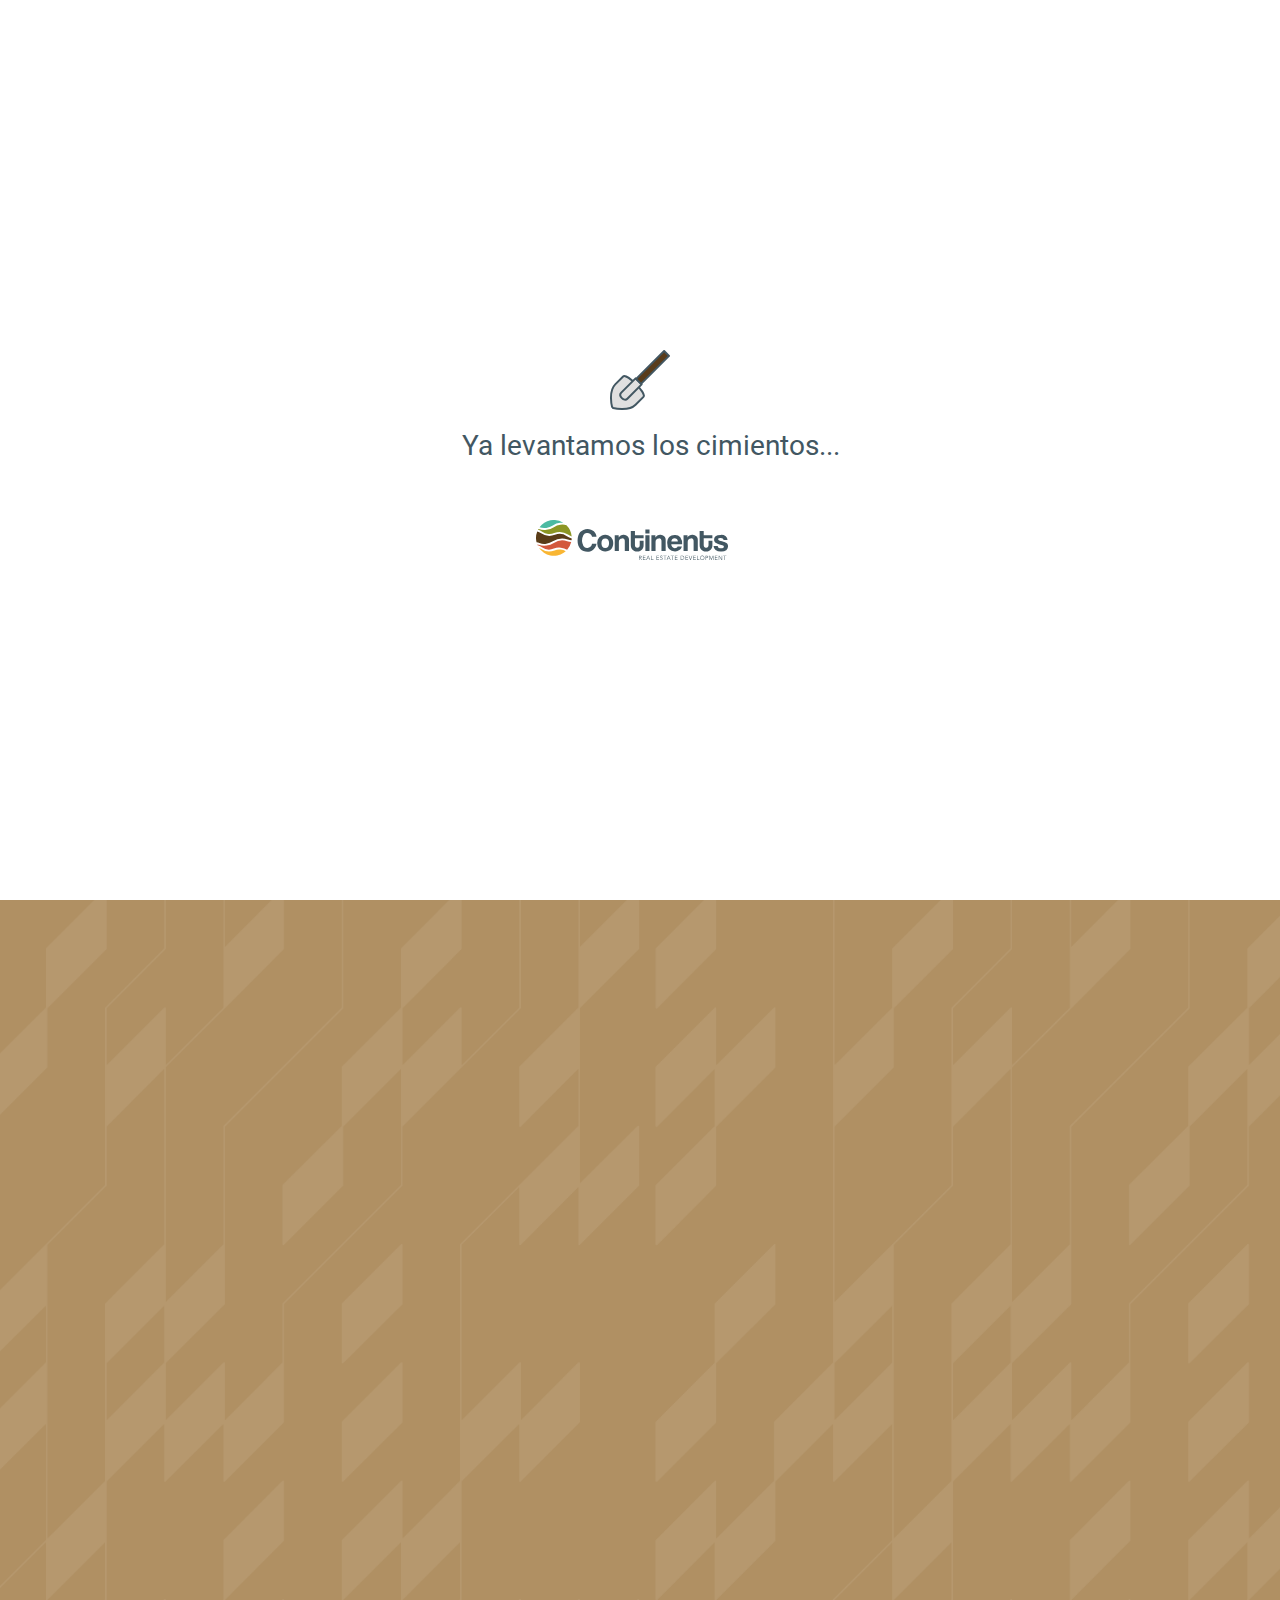
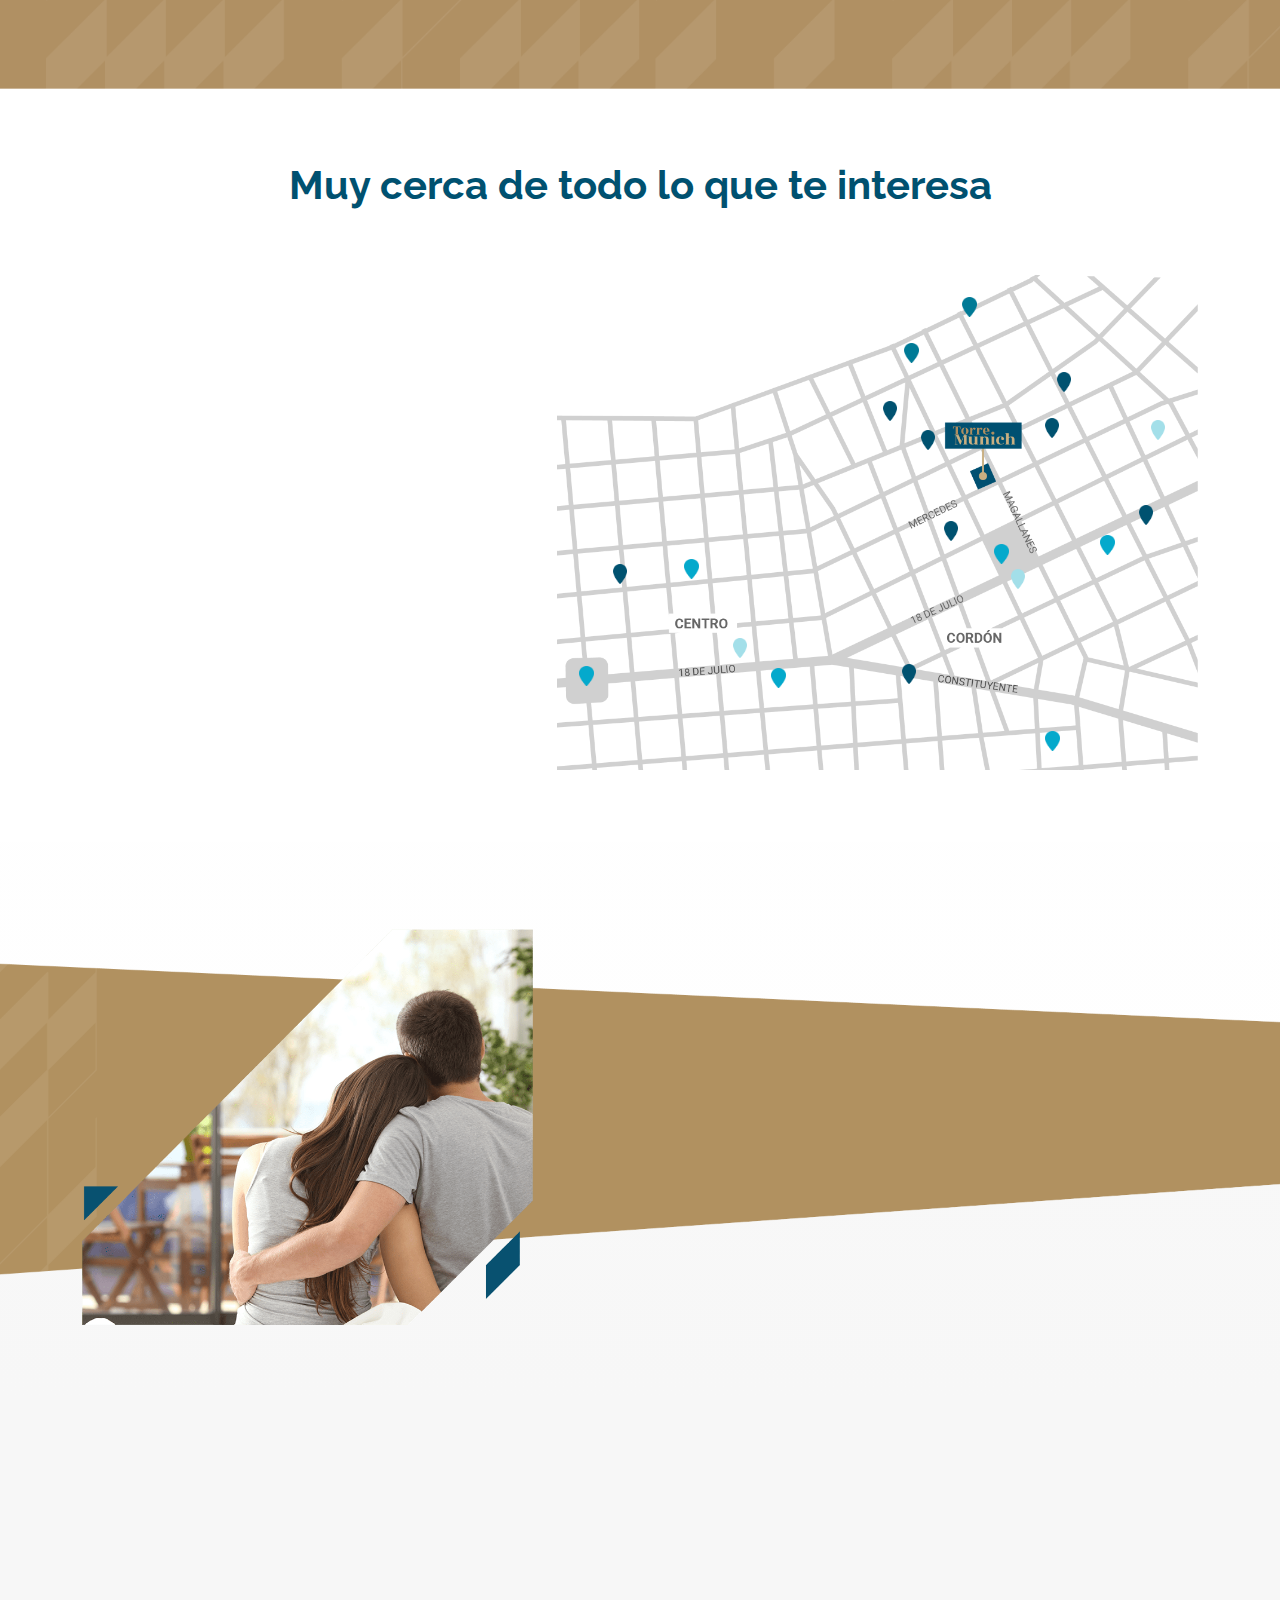
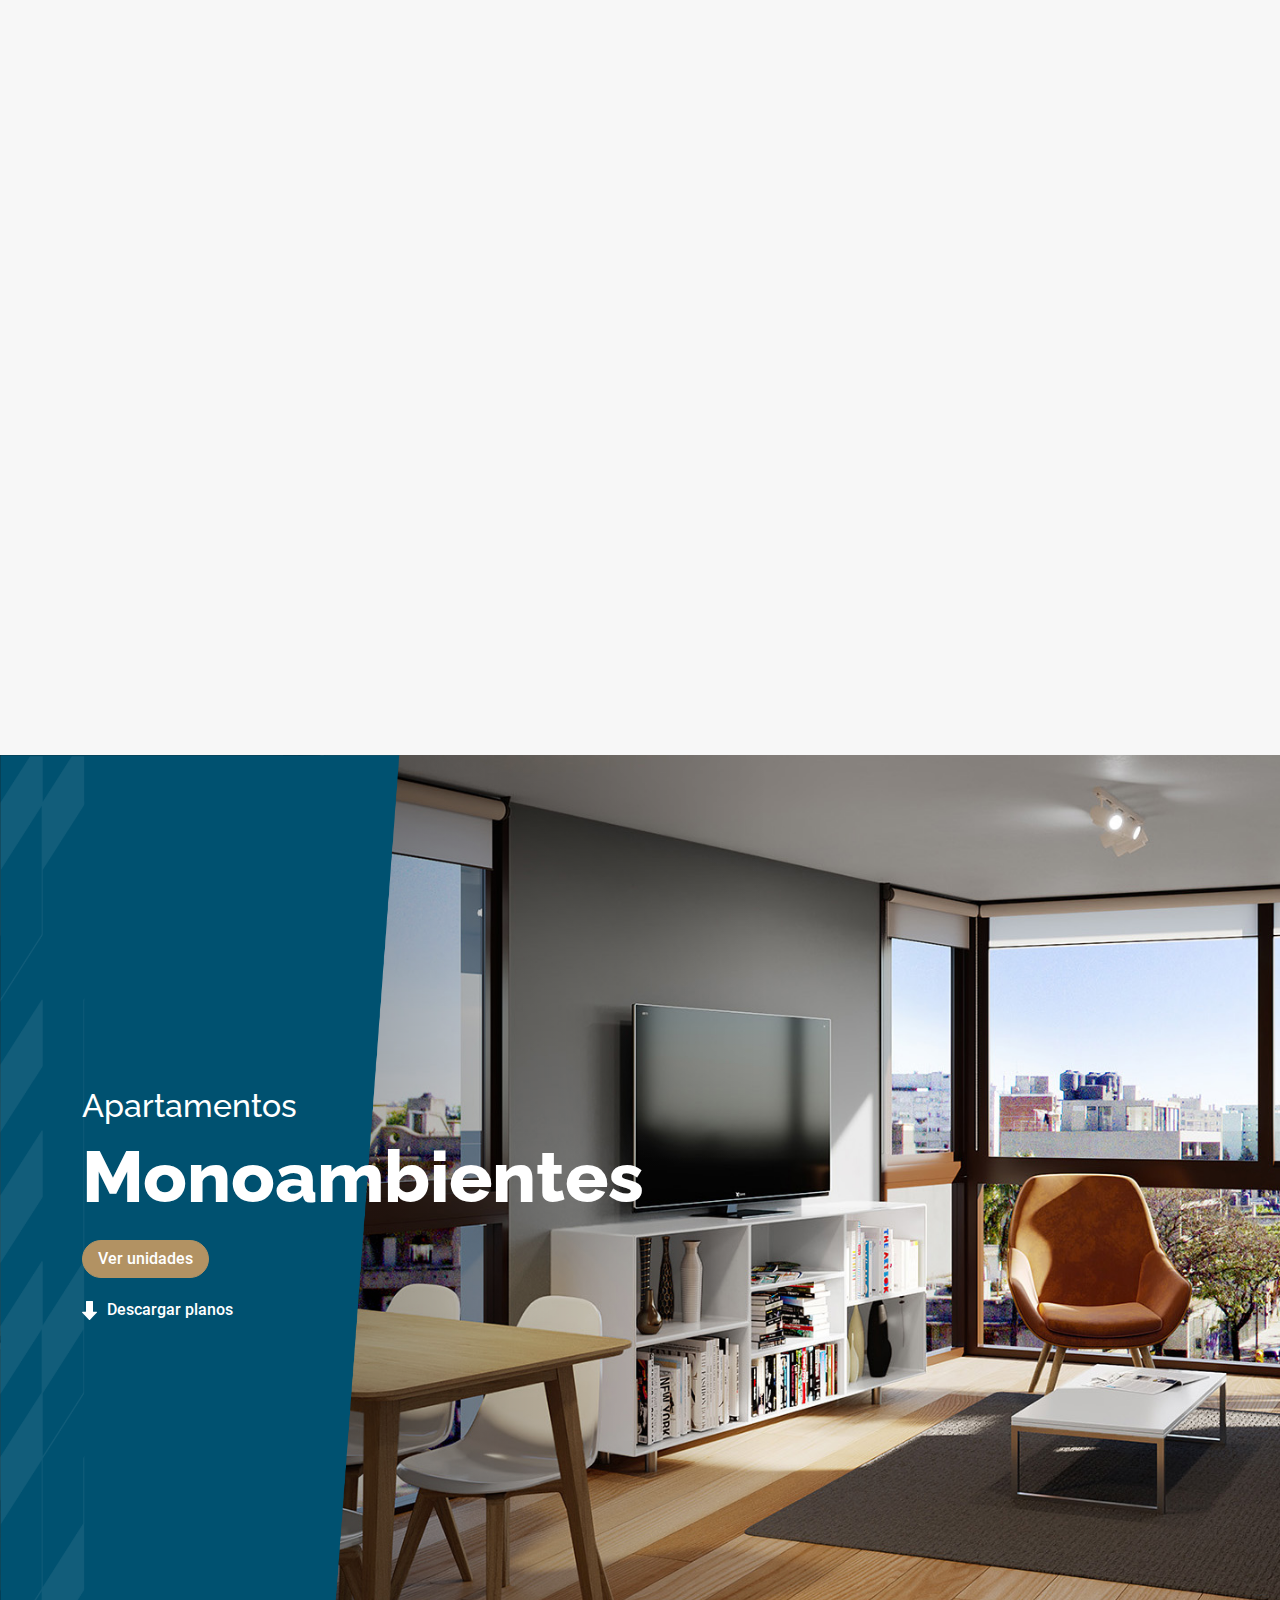
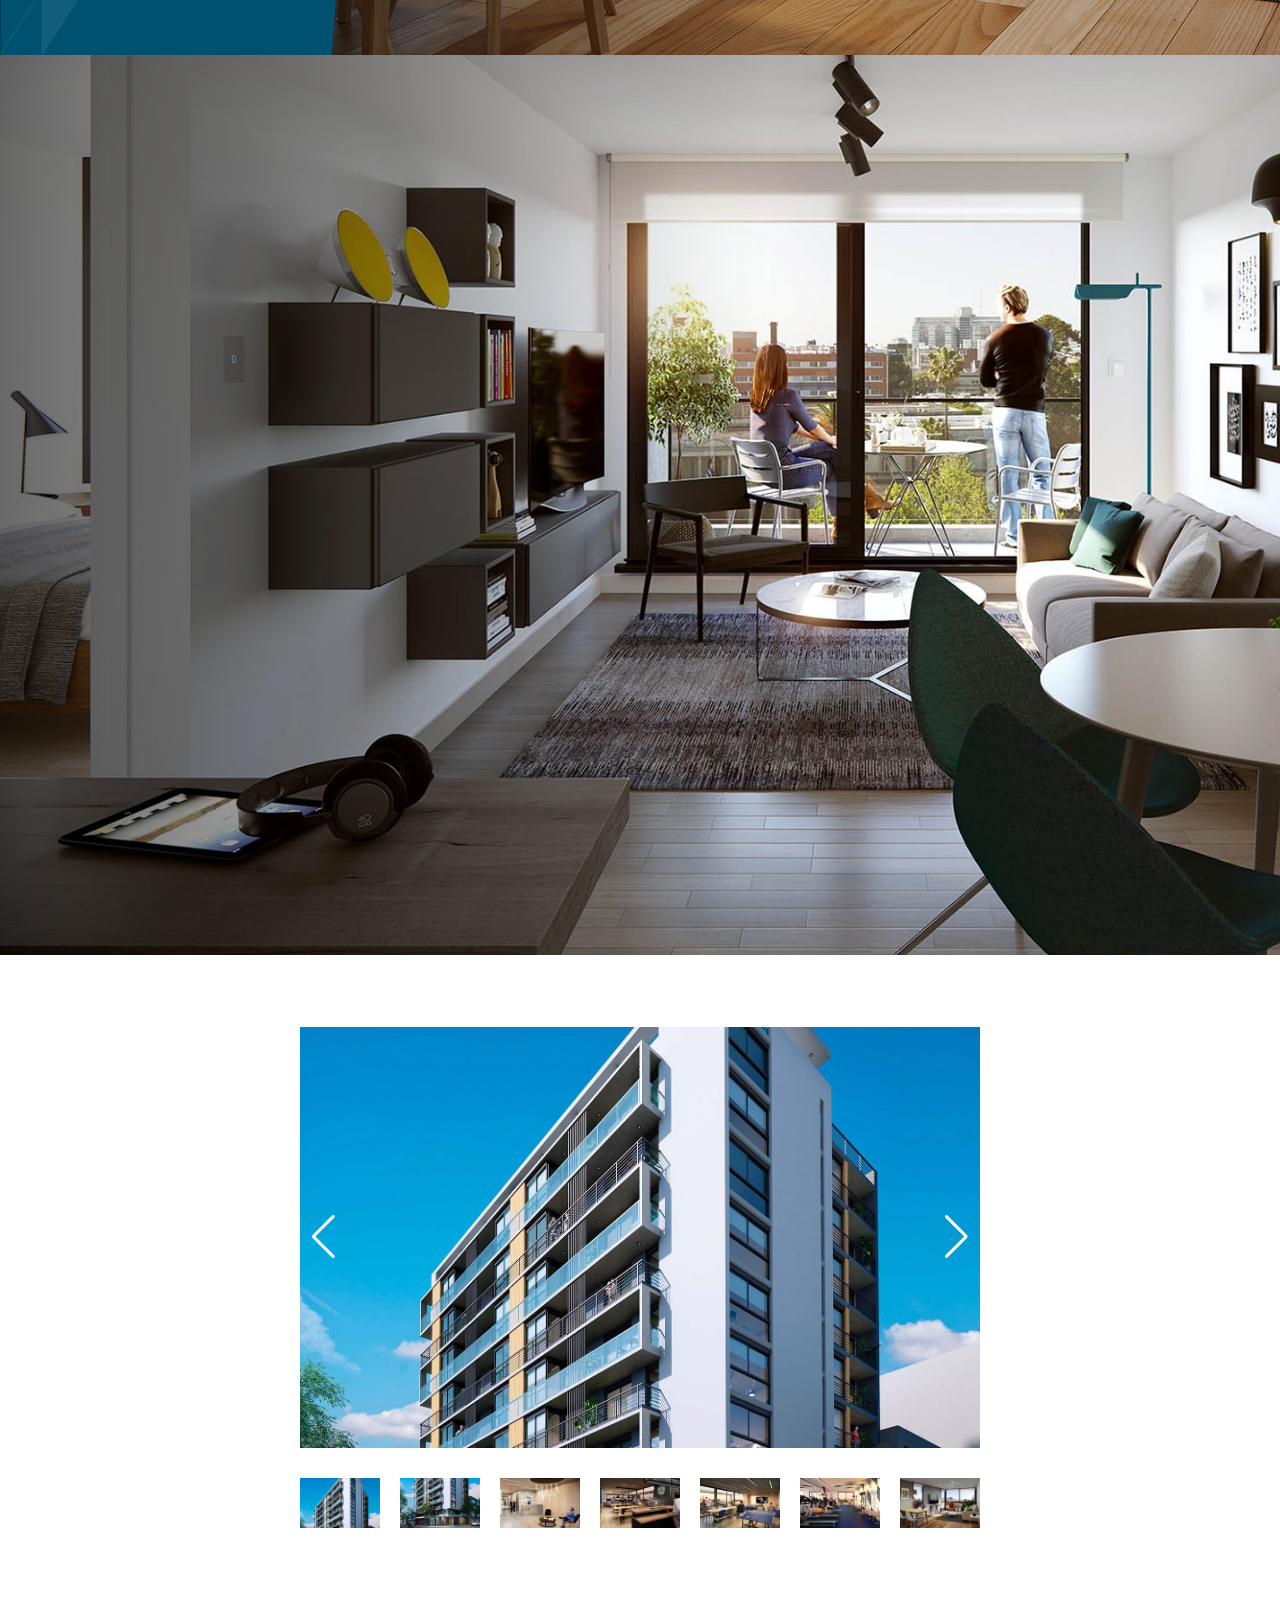
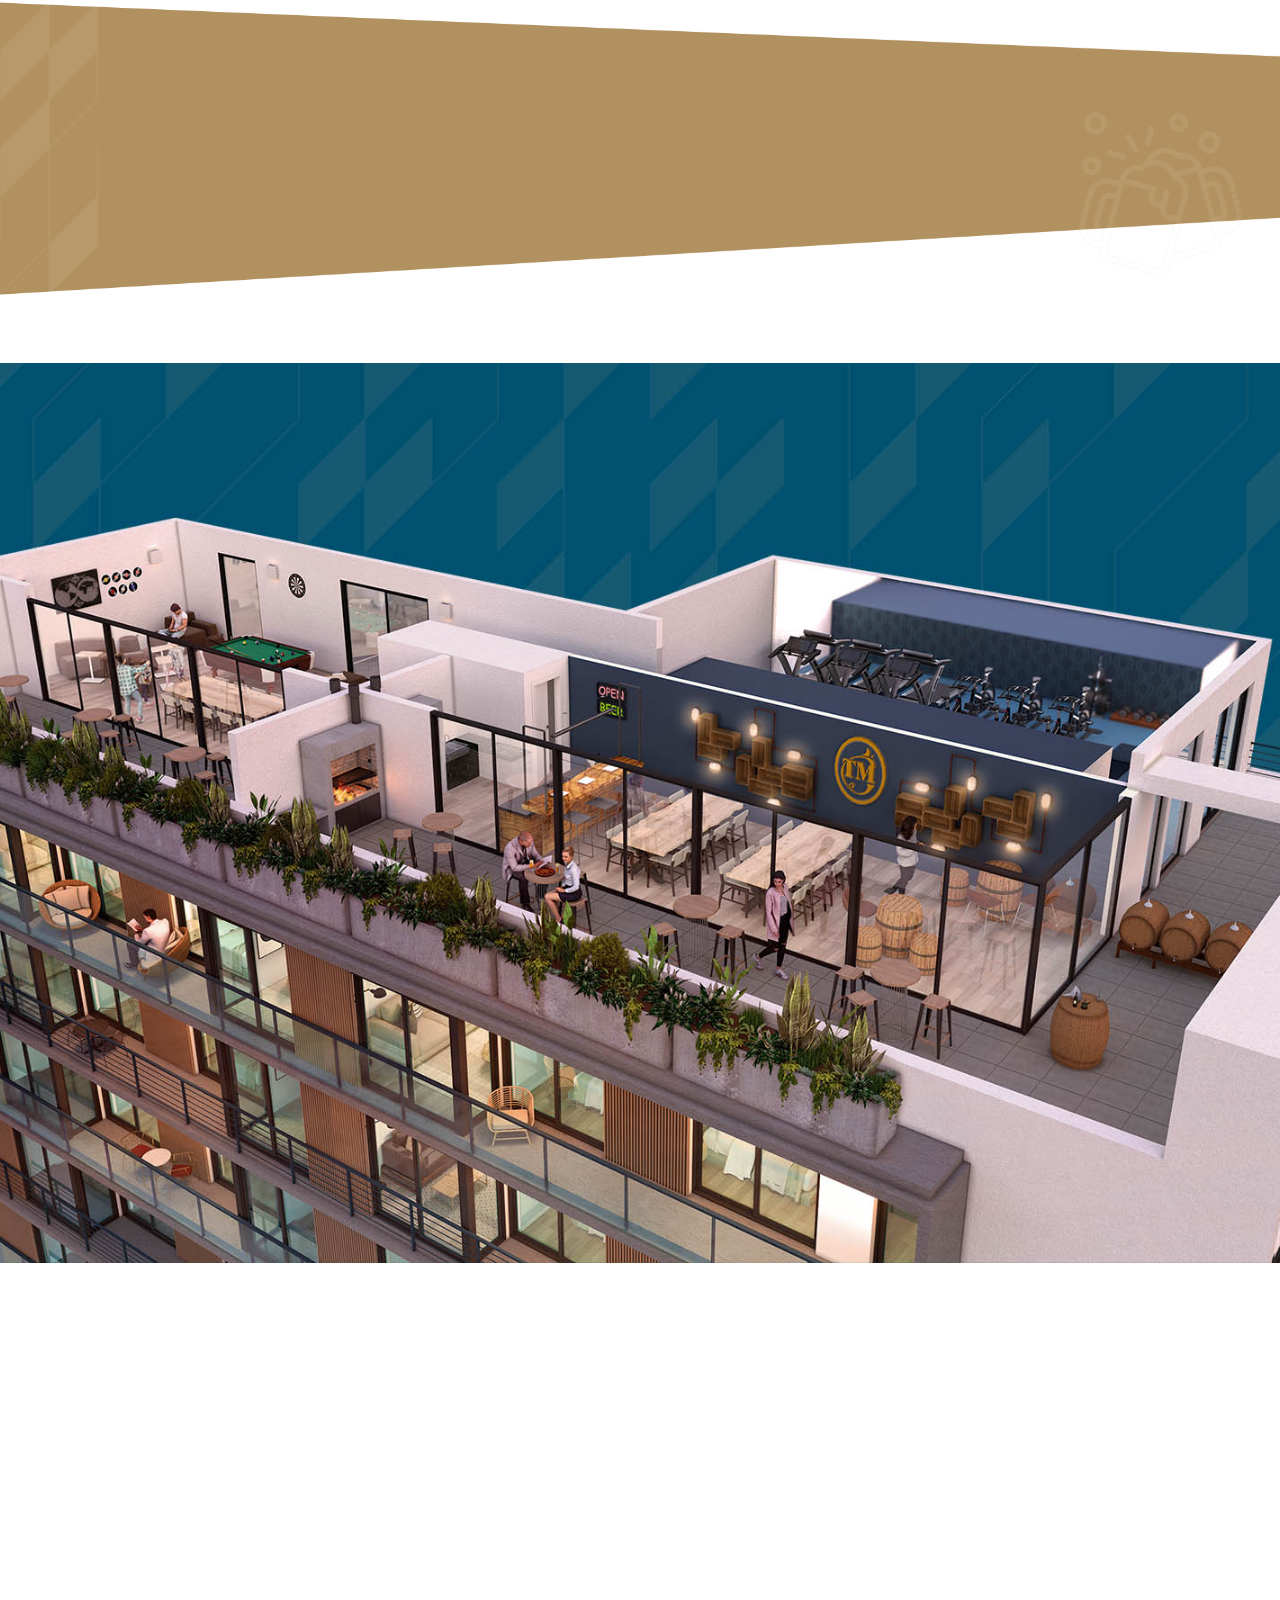
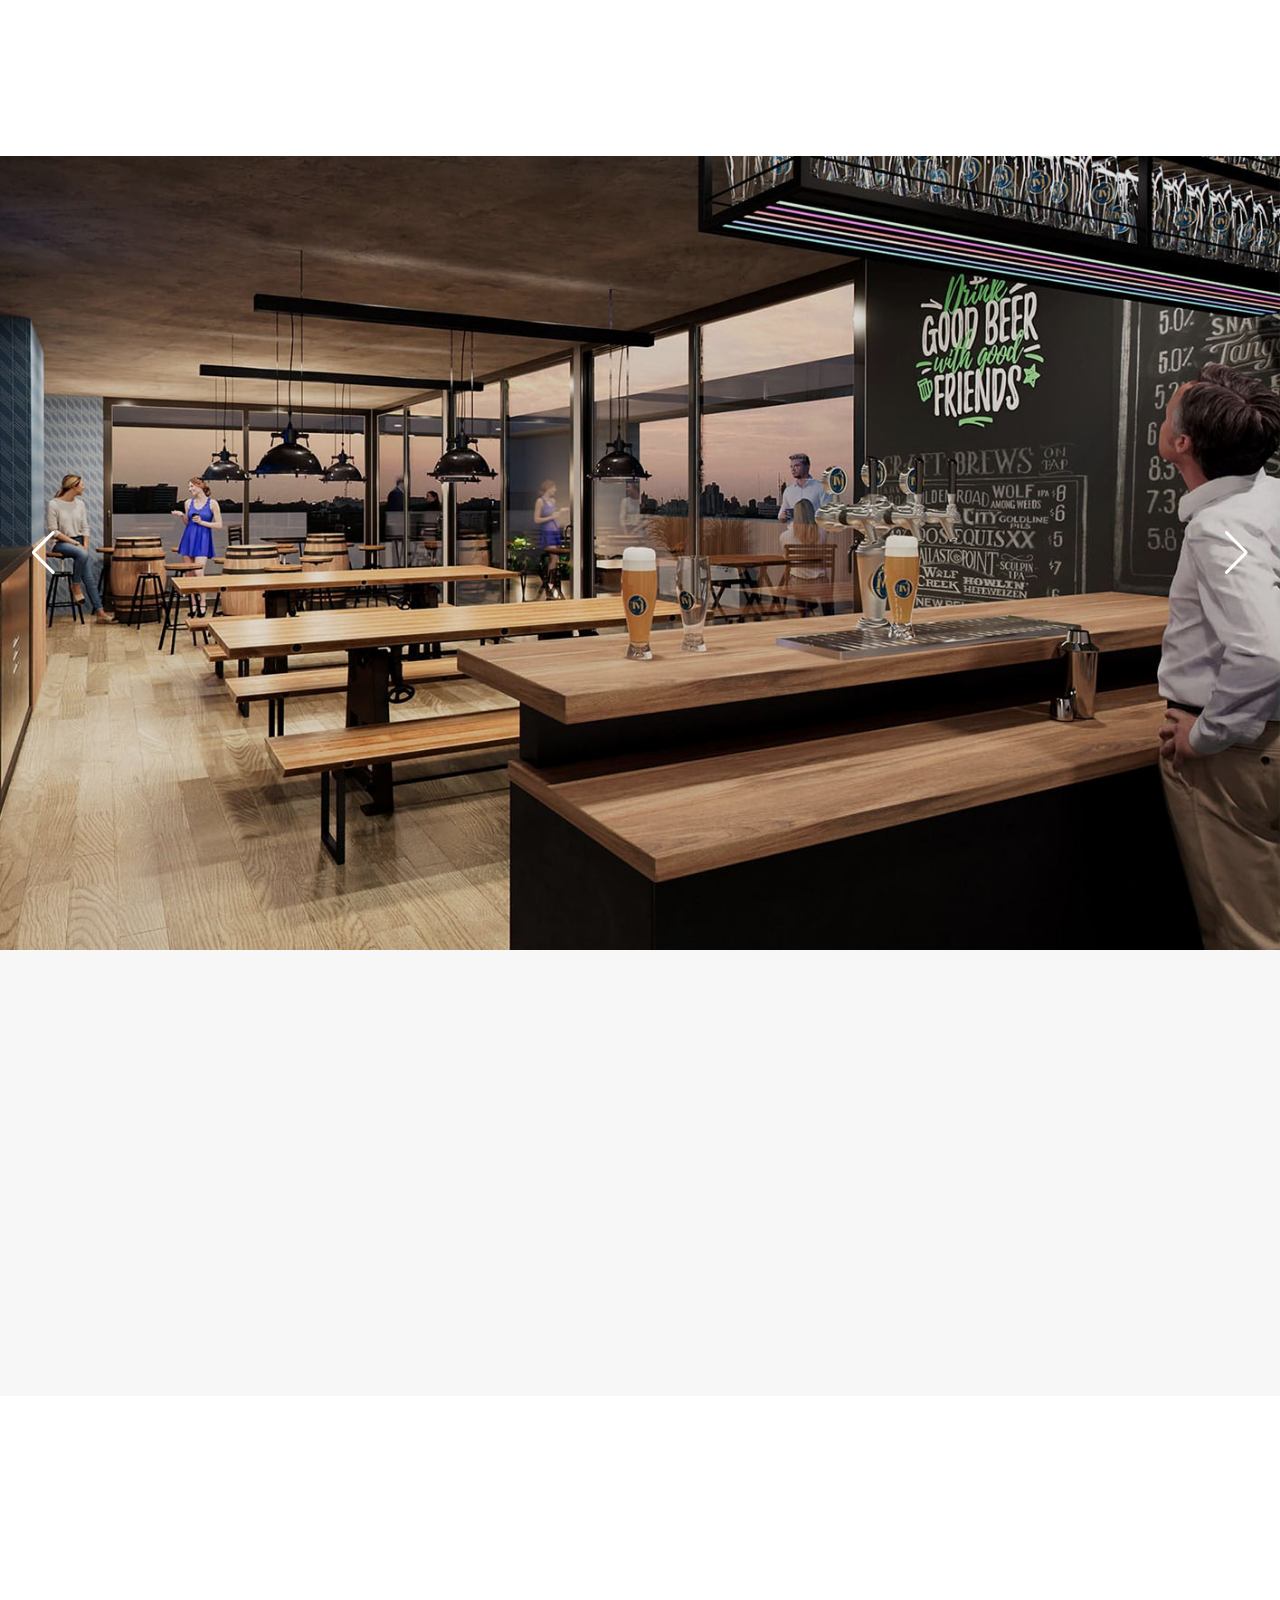
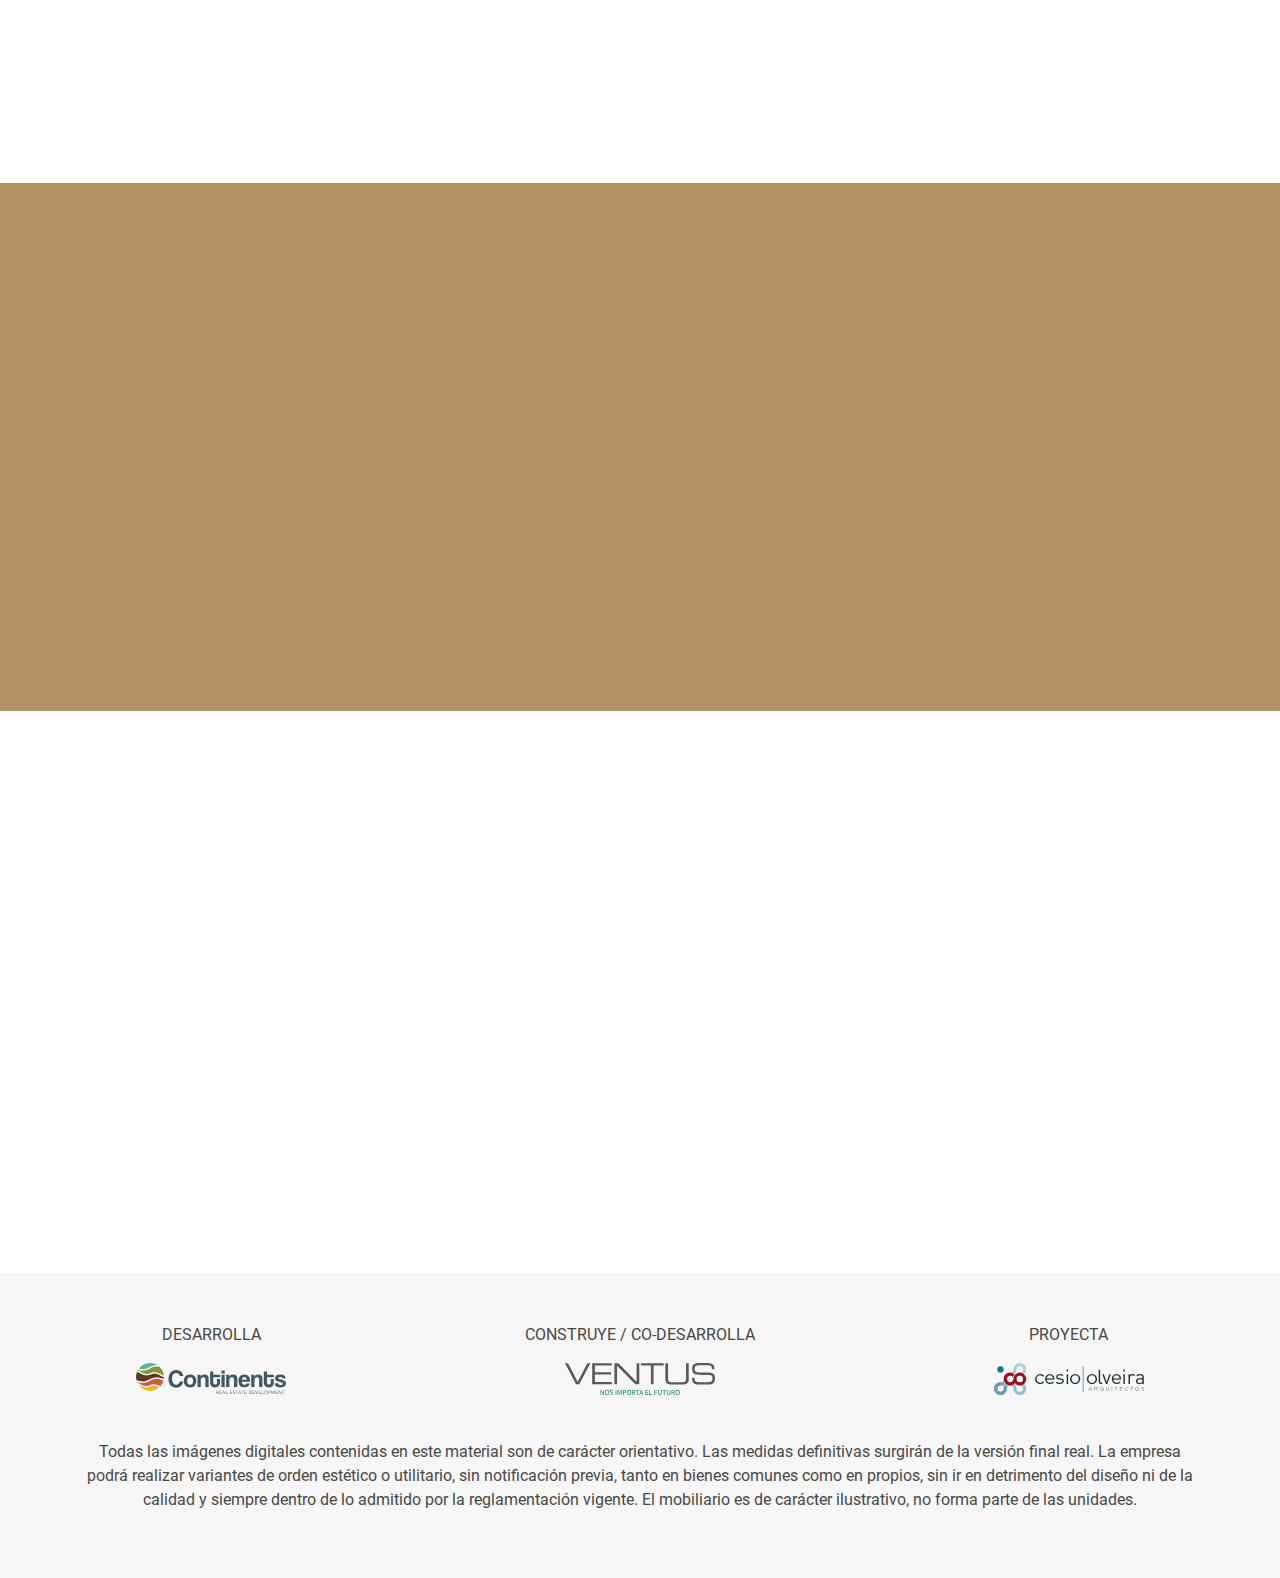
<file: index.html>
<!DOCTYPE html>
<html>
<head>
<!--   <base href='https://www.torremunich.com.uy/' /> -->
  <link rel='canonical' href='https://www.torremunich.com.uy/' />
  <meta charset="utf-8">
  <meta name="viewport" content="width=device-width, initial-scale=1, shrink-to-fit=no">
  <meta name="description" content="Torre Munich se emplaza en una esquina estratégica del barrio Cordón en Montevideo. A pasos de arterias principales de la ciudad y rodeada de facultades, hospitales, plazas, centros comerciales y más." />
  <meta name="keywords" content="Torre, Munich, apartamentos, amenities, Montevideo, Cordón" />
  <meta property='og:url' content='https://www.torremunich.com.uy/' />
  <meta property="og:image" content="https://cdn1.infocasas.com.uy/web/622767f5cc61a_infocdn__logo-munich.png" />
  <meta property="og:type" content="website" />
  <meta property="og:site_name" content="Torre Munich" />
  <link rel="shortcut icon" href="favicon.ico" type="image/x-icon" />
  <script type="text/javascript" src="assets/lib/svg-inject.min.js"></script>
  <link rel="preload" href="assets/lib/bootstrap/bootstrap.min.css" as="style">
  <link rel="preload" href="assets/lib/animate.min.css" as="style">
  <link rel="preload" href="styles/css/fonts.css" as="style"/>
  <link rel="preload" href="styles/css/bundle.min.css" as="style"/>
  <link rel="stylesheet" href="assets/js/swiper/swiper-bundle.min.css">
  <link rel="stylesheet" href="assets/lib/lightgallery/css/lightgallery.min.css">
  <link rel="stylesheet" href="assets/js/owl-carousel/owl-carousel.min.css">
  <link rel="stylesheet" href="assets/js/owl-carousel/owl-theme.default.min.css">
  <link rel="stylesheet" href="assets/lib/bootstrap/bootstrap.min.css">
  <link rel="stylesheet" href="assets/lib/animate.min.css">
  <link rel="stylesheet" href="assets/js/fancybox/source/jquery.fancybox.css" type="text/css" media="screen" />
  <link rel="stylesheet" href="styles/css/fonts.css" />
  <link rel="stylesheet" href="styles/css/bundle.min.css?v=001" />
  <title>Munich</title>
</head>
<body>
  <div id="page" style="opacity: 0;">
    <header>
      <div class="container">
        <div class="row">
          <div class="col-12">
            <nav class="navbar navbar-expand-lg navbar-light">
                <a class="navbar-brand" href="/"><img src="assets/icons/logo-munich.svg" alt="Torre Munich" loading="lazy"></a>
                <button class="navbar-toggler" type="button" data-bs-toggle="collapse" data-bs-target="#navbarSupportedContent" aria-controls="navbarSupportedContent" aria-expanded="false" aria-label="Toggle navigation">
                  <div class="line_m">
                    <span class="m_line"></span>
                    <span class="m_line"></span>
                    <span class="m_line"></span>
                  </div>
                </button>
                <div class="collapse navbar-collapse" id="navbarSupportedContent">
                  <ul class="navbar-nav ms-auto mb-lg-0">
                    <li class="nav-item">
                      <a class="nav-link" aria-current="page" href="#description" data-linkto="description" onclick="link(this.dataset.linkto)">Proyecto</a>
                    </li>
                    <li class="nav-item">
                      <a class="nav-link" href="#location" data-linkto="location" onclick="link(this.dataset.linkto)">Ubicación</a>
                    </li>
                    <li class="nav-item">
                      <a class="nav-link" href="#unitsI" data-linkto="unitsI" onclick="link(this.dataset.linkto)">Unidades</a>
                    </li>
                    <li class="nav-item">
                      <a class="nav-link" href="#amenitiesI" data-linkto="amenitiesI" onclick="link(this.dataset.linkto)">Amenities</a>
                    </li>
                    <li class="nav-item">
                      <a class="nav-link" href="#advance" data-linkto="advance" onclick="link(this.dataset.linkto)">Avance de obra</a>
                    </li>
                    <li class="nav-item">
                      <a class="nav-link" href="us.html">Nosotros</a>
                    </li>
                    <li class="nav-item">
                      <a class="nav-link" href="#contact" data-linkto="contact" onclick="link(this.dataset.linkto)">Contacto</a>
                    </li>
                  </ul>
                </div>
            </nav>
          </div>
        </div>
      </div>
      <div id="whatsappBtn">
        <a href="https://api.whatsapp.com/send?phone=59897509571&text=Hola!%20Me%20gustar%C3%ADa%20tener%20m%C3%A1s%20informaci%C3%B3n%20sobre%20Torre%20Munich" target="_blank" onclick="gtag('event', 'click', {
              'event_category': 'Contactar por whatsapp',
              'event_label': 'Contactar por whatsapp',
              'value': 1
            });">
          <button>
            <img src="assets/icons/whatsapp.png" loading="lazy" alt="wpp" />
          </button>
          <span>Escribinos</span>
        </a>
      </div>
    </header>
    <section id="b-header">
      <div class="container">
        <div class="row">
          <div class="col-12 wow fadeInLeft">
            <p>Mercedes 1709. Cordón.</p>
            <p class="display-5">Más espacio para <br class="d-md-block d-none">lo que te hace bien.</p>
            <p class="textBorder">UN PISO DEDICADO A AMENITIES.</p>
            <a href="#contact" class="btn btn-primary">Consultar</a>
          </div>
        </div>
      </div>
    </section>
    <section id="description" class="dwallpaper">
      <div class="container">
        <div class="row">
          <div class="d-none d-xl-block col-xl-5 dwallpaper_image wow fadeInLeft">
            <img src="assets/images/fachada-sfondo.png" alt="Torre Munich" class="imgleft" loading="lazy">
          </div>
          <div class="col-xl-7 col-12 dwallpaper_text wow fadeInRight">
            <div class="dwallpaper_text-inner" >
              <img src="assets/icons/logo_torremunich.svg" alt="Torre Munich" class="dwallpaper_logo-munich" loading="lazy">
              <p class="text1">Torre Munich destaca con un estilo que asemeja a la pintoresca ciudad alemana que le da nombre al proyecto.</p>
              <p class="text1">Situado en una esquina estratégica del barrio Cordón, a pasos de cuatro arterias principales de Montevideo. Ofrece un completo acceso a puntos clave de la ciudad, muy cercano a facultades, plazas, centros comerciales y otros servicios.</p>
              <p class="text2">Exoneraciones Fiscales amparado bajo la Ley de Vivienda Promovida.</p>
              <div class="dwallpaper_table">
                <div class="left">
                  <p>4.151 m² construidos</p>
                  <div class="line"></div>
                  <p>57 unidades</p>
                  <div class="line"></div>
                </div>
                <div class="center">
                  <p>1 local comercial</p>
                  <div class="line"></div>
                  <p>30 garajes</p>
                  <div class="line"></div>
                </div>
                <div class="right">
                  <p>Un piso de amenities</p>
                  <div class="line"></div>
                  <p>Energías renovables</p>
                  <div class="line uline"></div>
                </div>
              </div>
              <div class="button">
                <a href="assets/brochure-torre-munich.pdf" class="btn btn-secondary" target="_blank">Descargar brochure</a>
              </div>
              <div class="l-text">
                <div class="text">
                  DESARROLLA
                  <img src="assets/icons/logo-continents.svg" alt="Torre Munich" loading="lazy">
                </div>
                <div class="text">
                  CONSTRUYE / CO-DESARROLLA
                  <img src="assets/icons/logo-ventus.svg" class="ventus" alt="Torre Munich" loading="lazy">
                </div>
                <div class="text">
                  PROYECTA
                  <img src="assets/icons/logo-arq.svg" alt="Torre Munich" loading="lazy">
                </div>
              </div>
            </div>
          </div>
        </div>
      </div>
    </section>
    <section id="location">
      <div class="container">
        <div class="row">
          <div class="col-12">
            <p class="h1">Muy cerca de todo lo que te interesa</p>
          </div>
          <div class="col-lg-5 col-12 wow fadeInLeft ptext">
            <p class="h5">CORDÓN<br />MERCEDES 1709 ESQUINA MAGALLANES</p>
            <p>Zona altamente demandada y al alcance de todo: facultades, zonas comerciales, hospitales. Excelente locomoción a toda la ciudad.</p>
            <div class="ulist">
              <div class="list" data-type="university">
                <img src="assets/images/ubicacion/pin-universidades.png" alt="Torre Munich" loading="lazy">
                <p>CENTROS DE EDUCACIÓN</p>
              </div>
              <div class="list" data-type="sites-public">
                <img src="assets/images/ubicacion/pin-parques.png" alt="Torre Munich" loading="lazy">
                <p>PARQUES Y GRANDES CENTROS PÚBLICOS</p>
              </div>
              <div class="list" data-type="clubs">
                <img src="assets/images/ubicacion/pin-clubes.png" alt="Torre Munich" loading="lazy">
                <p>CLUBES SOCIALES Y DEPORTIVOS</p>
              </div>
              <div class="list" data-type="banks">
                <img src="assets/images/ubicacion/pin-bancos.png" alt="Torre Munich" loading="lazy">
                <p>SEDES BANCARIAS</p>
              </div>
              <div class="list selector mb-lg-0 mb-3">
                <button class="mybtn">VER TODO</button>
              </div>
            </div>
          </div>
          <div class="col-lg-7 col-12">
            <div class="mlocation">
              <img src="assets/images/ubicacion/mapa-spin.png" alt="Torre Munich" loading="lazy">
              <div class="active university">
                <span><b>ORT</b></span>
                <span><b>LICEO N°32</b></span>
                <span><b>FACULTAD DE HUMANIDADES</b></span>
                <span style="max-width: 110px"><b>COLEGIO JOSÉ PEDRO VARELA</b></span>
                <span style="max-width: 101px"><b>FACULTAD DE CIENCIAS SOCIALES</b></span>
                <span style="max-width: 90px"><b>FACULTAD DE PSICOLOGIA</b></span>
                <span style="max-width: 65px"><b>INSTITUTO JUAN XXIII</b></span>
                <span style="max-width: 90px"><b>FACULTAD DE DERECHO</b></span>
              </div>
              <div class="active sites-public">
                <span style="text-align: start"><b>PLAZA CAGANCHA</b></span>
                <span><b>SMI</b></span>
                <span><b>IMM</b></span>
                <span style="max-width: 110px"><b>PLAZA DE LOS 33</b></span>
                <span><b>CÍRCULO CATÓLICO</b></span>
                <span><b>BIBLIOTECA NACIONAL</b></span>
              </div>
              <div class="active clubs">
                <span style="max-width: 70px"><b>PALACIO PEÑAROL</b></span>
                <span style="max-height: 130PX"><b>CLUB ATLÉTICO CORDÓN</b></span>
              </div>
              <div class="active banks">
                <span style="max-width: 75px"><b>SANTANDER</b></span>
                <span><b>BROU</b></span>
                <span><b>BPS</b></span>
              </div>
            </div>
          </div>
        </div>
      </div>
    </section>
    <section id="unitsI">
      <div class="wunits">
        <div class="container">
          <div class="row">
            <div class="col-lg-5 col-12 unitsI_img">
              <img src="assets/images/unidades/foto-unidad.png" alt="Torre Munich" class="uright d-lg-block d-none" loading="lazy">
            </div>
            <div class="col-lg-7 col-12 ptext wow fadeInUp">
              <p class="h4">Todas las unidades al frente y con terraza</p>
              <p>La ubicación de las unidades logra una eficiente distribución para que cada usuario disfrute de su unidad al frente y con terraza propia. El proyecto cuenta con 57 unidades más un local comercial, con tipologías monoambientes y 1 dormitorio.</p>
            </div>
          </div>
        </div>
        <img src="assets/images/unidades/foto-unidades.png" alt="Torre Munich" class="uright d-lg-none d-block" loading="lazy">
      </div>
    </section>
    <section id="unitII">
      <div class="container">
        <div class="row">
          <div class="col-12 wow fadeInDown">
            <p class="h5">CONOCÉ LAS UNIDADES</p>
            <p>1 nivel de subsuelo. 9 niveles de apartamentos. 1 nivel de amenities.</p>
          </div>
        </div>
        <div class="row mt-4 align-items-center">
          <div class="col-md-6 col-12 wow fadeInLeft">
            <img src="assets/images/unidades/edificio-01.svg"  onload="SVGInject(this)" alt="Torre Munich">
          </div>
          <div class="col-md-6 col-12 wow fadeInRight">
            <p id="nameLevel"><span>Subsuelo</span><img src="assets/images/unidades/brujula.svg" alt="brujula"></p>
            <a class="edfLevelUrl" href="assets/images/unidades/plantas/subsuelo.png">
              <img src="assets/images/unidades/plantas/subsuelo.png" alt="zoom" class="edfImgLevel">
            </a>
            <div class="download">
              <a href="assets/brochure-torre-munich.pdf" target="_blank">
                <img src="assets/images/unidades/descargar.svg" alt="download" class="down">
                Descargar planos
              </a>
              <a class="edfLevelUrl" href="assets/images/unidades/plantas/subsuelo.png" >
                <img src="assets/images/unidades/lupa.svg" alt="zoom" class="zoom">
              </a>
            </div>
          </div>
        </div>
        <div class="row">
          <div class="col-12 footer wow fadeInUp">
            <div class="unitp">
              <canvas id="myChart"></canvas>
              <p class="h4 titleFoo">33%<br /><span>VENDIDO</span></p>
            </div>
            <div class="unitText">
              <h5>¡ASEGURÁ TU UNIDAD EN PREVENTA!</h5>
              <p class="fw-bold">Consultá precios y disponibilidad</p>
              <a href="#contact" class="btn btn-secondary">Solicitar información</a>
            </div>
          </div>
        </div>
      </div>
    </section>
    <section id="typology" class="d-none d-lg-block">
      <div class="bg bg1"></div>
      <div class="bg bg2"></div>
      <div class="titleTypology">
        <div class="container">
          <div class="row">
            <div class="col-12">
              <div>
                <h2>Apartamentos</h2>
                <div class="titleTextTypology"><p class="animated slideInUp display-2">Monoambientes</p></div>
                <button id="myBtn" class="btn btn-primary" data-bs-toggle="modal" data-bs-target="#myModal">Ver unidades</button>
              </div>
              <div class="download">
                <a href="assets/brochure-torre-munich.pdf" target="_blank"><img src="assets/images/tipologias/descargab.svg" alt="Austin" class="tipo_down" loading="lazy">Descargar planos</a>
              </div>
            </div>
          </div>
        </div>
      </div>
    </section>
    <div id="myModal" class="modal ">
      <div class="modal-dialog modal-xl modal-dialog-centered">
        <!-- Modal content -->
        <div class="modal-content">
            <button type="button" class="btn-close" data-bs-dismiss="modal" aria-label="Close"></button>
          <div class="modal-body">
            <div class="owl-carousel owl-theme">
              <div class="item">
                <div class="item1 mcol-left">
                  <p class="display-5">101</p>
                  <h3>1 dormitorio</h3>
                  <p>Propiedad individual: 37,06 m²</p>
                  <div class="line"></div>
                  <p>Terraza: 5,85 m²</p>
                  <div class="line"></div>
                  <p>Metros totales APPCU: 54,23 m²</p>
                  <div class="line"></div>
                  <p>Orientación: Suroeste</p>
                  <div class="line"></div>
                  <p class="mt-3">Los metros totales APPCU incluyen muros perimetrales, ductos y cuota parte de áreas comunes y amenities.</p>
                  <img src="assets/images/tipologias/101ref.png" alt="Torre Munich" class="pref" loading="lazy">
                </div>
                <div class="item2 mcol-right">
                  <img src="assets/images/tipologias/101.png" alt="Torre Munich" class="gref img-dif1" loading="lazy">
                </div>
              </div>
                <div class="item">
                  <div class="item1 mcol-left">
                      <p class="display-5">102</p>
                      <h3>1 dormitorio</h3>
                      <p>Propiedad individual: 40,65 m²</p>
                      <div class="line"></div>
                      <p>Terraza: 10,60 m²</p>
                      <div class="line"></div>
                      <p>Metros totales APPCU: 63,74 m²</p>
                      <div class="line"></div>
                      <p>Orientación: Sur</p>
                      <div class="line"></div>
                      <p class="mt-3">Los metros totales APPCU incluyen muros perimetrales, ductos y cuota parte de áreas comunes y amenities.</p>
                      <img src="assets/images/tipologias/102ref.png" alt="Torre Munich" class="pref" loading="lazy">
                    </div>
                    <div class="item2 mcol-right">
                      <img src="assets/images/tipologias/102.png" alt="Torre Munich" class="gref" loading="lazy">
                    </div>
                </div>
                <div class="item">
                  <div class="item1 mcol-left">
                      <p class="display-5">103</p>
                      <h3>1 dormitorio</h3>
                      <p>Propiedad individual: 45,28 m²</p>
                      <div class="line"></div>
                      <p>Terraza: 5,14 m²</p>
                      <div class="line"></div>
                      <p>Metros totales APPCU: 64,23 m²</p>
                      <div class="line"></div>
                      <p>Orientación: Sureste</p>
                      <div class="line"></div>
                      <p class="mt-3">Los metros totales APPCU incluyen muros perimetrales, ductos y cuota parte de áreas comunes y amenities.</p>
                      <img src="assets/images/tipologias/103ref.png" alt="Torre Munich" class="pref" loading="lazy">
                    </div>
                    <div class="item2 mcol-right">
                      <img src="assets/images/tipologias/103.png" alt="Torre Munich" class="gref" loading="lazy">
                    </div>
                </div>
                <div class="item">
                  <div class="item1 mcol-left">
                    <p class="display-5">201-901</p>
                    <h3>Monoambiente</h3>
                    <p>Propiedad individual: 26,50 m²</p>
                    <div class="line"></div>
                    <p>Terraza: 2,80 m²</p>
                    <div class="line"></div>
                    <p>Metros totales APPCU: 36,98 a 37,87 m²</p>
                    <div class="line"></div>
                    <p>Orientación: Suroeste</p>
                    <div class="line"></div>
                    <p class="mt-3">Los metros totales APPCU incluyen muros perimetrales, ductos y cuota parte de áreas comunes y amenities.</p>
                    <img src="assets/images/tipologias/201-901ref.png" alt="Torre Munich" class="pref" loading="lazy">
                  </div>
                  <div class="item2 mcol-right">
                    <img src="assets/images/tipologias/201-901.png" alt="Torre Munich" class="gref img-dif" loading="lazy">
                  </div>
                </div>
                <div class="item">
                  <div class="item1 mcol-left">
                    <p class="display-5">202-902</p>
                    <h3>1 dormitorio</h3>
                    <p>Propiedad individual: 40,13 m²</p>
                    <div class="line"></div>
                    <p>Terraza: 2,85 m²</p>
                    <div class="line"></div>
                    <p>Metros totales APPCU: 52,59 a 53,93 m²</p>
                    <div class="line"></div>
                    <p>Orientación: Suroeste</p>
                    <div class="line"></div>
                    <p class="mt-3">Los metros totales APPCU incluyen muros perimetrales, ductos y cuota parte de áreas comunes y amenities.</p>
                    <img src="assets/images/tipologias/202-902ref.png" alt="Torre Munich" class="pref" loading="lazy">
                  </div>
                  <div class="item2 mcol-right">
                    <img src="assets/images/tipologias/202-902.png" alt="Torre Munich" class="gref img-dif1" loading="lazy">
                  </div>
                </div>
                <div class="item">
                  <div class="item1 mcol-left">
                    <p class="display-5">203-903</p>
                    <h3>1 dormitorio</h3>
                    <p>Propiedad individual: 40,13 m²</p>
                    <div class="line"></div>
                    <p>Terraza: 2,85 m²</p>
                    <div class="line"></div>
                    <p>Metros totales APPCU: 52,64 a 53,98 m²</p>
                    <div class="line"></div>
                    <p>Orientación: Suroeste</p>
                    <div class="line"></div>
                    <p class="mt-3">Los metros totales APPCU incluyen muros perimetrales, ductos y cuota parte de áreas comunes y amenities</p>
                    <img src="assets/images/tipologias/203-903ref.png" alt="Torre Munich" class="pref" loading="lazy">
                  </div>
                  <div class="item2 mcol-right">
                    <img src="assets/images/tipologias/203-903.png" alt="Torre Munich" class="gref img-dif1" loading="lazy">
                  </div>
                </div>
                <div class="item">
                  <div class="item1 mcol-left">
                      <p class="display-5">204-904</p>
                      <h3>1 dormitorio</h3>
                      <p>Propiedad individual: 39,81 m²</p>
                      <div class="line"></div>
                      <p>Terraza: 2,85 m²</p>
                      <div class="line"></div>
                      <p>Metros totales APPCU: 52,38 a 53,71 m²</p>
                      <div class="line"></div>
                      <p>Orientación: Sur - Suroeste</p>
                      <div class="line"></div>
                      <p class="mt-3">Los metros totales APPCU incluyen muros perimetrales, ductos y cuota parte de áreas comunes y amenities.</p>
                      <img src="assets/images/tipologias/204-904ref.png" alt="Torre Munich" class="pref" loading="lazy">
                    </div>
                    <div class="item2 mcol-right">
                      <img src="assets/images/tipologias/204-904.png" alt="Torre Munich" class="gref img-dif1" loading="lazy">
                    </div>
                </div>
                <div class="item">
                  <div class="item1 mcol-left">
                      <p class="display-5">205-905</p>
                      <h3>1 dormitorio</h3>
                      <p>Propiedad individual: 42,49 m²</p>
                      <div class="line"></div>
                      <p>Terraza: 4,90 m²</p>
                      <div class="line"></div>
                      <p>Metros totales APPCU: 58,76 a 60,18 m²</p>
                      <div class="line"></div>
                      <p>Orientación: Sur</p>
                      <div class="line"></div>
                      <p class="mt-3">Los metros totales APPCU incluyen muros perimetrales, ductos y cuota parte de áreas comunes y amenities.</p>
                      <img src="assets/images/tipologias/205-905ref.png" alt="Torre Munich" class="pref" loading="lazy">
                    </div>
                    <div class="item2 mcol-right">
                      <img src="assets/images/tipologias/205-905.png" alt="Torre Munich" class="gref" loading="lazy">
                    </div>
                </div>
                <div class="item">
                  <div class="item1 mcol-left">
                      <p class="display-5">306-806</p>
                      <h3>Monoambiente</h3>
                      <p>Propiedad individual: 25,87 m²</p>
                      <div class="line"></div>
                      <p>Terraza: 2,45 m²</p>
                      <div class="line"></div>
                      <p>Metros totales APPCU: 35,40 m² </p>
                      <div class="line"></div>
                      <p>Orientación: vista al Sureste</p>
                      <div class="line"></div>
                      <p class="mt-3">Los metros totales APPCU incluyen muros perimetrales, ductos y cuota parte de áreas comunes y amenities.</p>
                      <img src="assets/images/tipologias/306-806ref.png" alt="Torre Munich" class="pref" loading="lazy">
                    </div>
                    <div class="item2 mcol-right">
                      <img src="assets/images/tipologias/306-806.png" alt="Torre Munich" class="gref" loading="lazy">
                    </div>
                </div>
                <div class="item">
                  <div class="item1 mcol-left">
                      <p class="display-5">307-807</p>
                      <h3>1 dormitorio</h3>
                      <p>Propiedad individual: 40,12 m² </p>
                      <div class="line"></div>
                      <p>Terraza: 3,48 m²</p>
                      <div class="line"></div>
                      <p>Metros totales APPCU: 55,32 m²</p>
                      <div class="line"></div>
                      <p>Orientación: vista del frente Sureste</p>
                      <div class="line"></div>
                      <p class="mt-3">Los metros totales APPCU incluyen muros perimetrales, ductos y cuota parte de áreas comunes y amenities.</p>
                      <img src="assets/images/tipologias/307-807ref.png" alt="Torre Munich" class="pref" loading="lazy">
                    </div>
                    <div class="item2 mcol-right">
                      <img src="assets/images/tipologias/307-807.png" alt="Torre Munich" class="gref" loading="lazy">
                    </div>
                </div>
              </div>
            </div>
          </div>
        </div>
    </div>
    <section id="typology" class="d-lg-none">
      <div class="swiper-container swiper-typ d-flex d-lg-none">
        <div class="swiper-wrapper">
          <div class="swiper-slide">
            <div class="mbg mbg1"></div>
            <div class="mtypology ">
            <div class="container">
              <div class="row">
                <div class="col-12">
                  <h2>Apartamentos</h2>
                  <p class="display-2">Monoambientes</p>
                  <button id="myBtn" class="btn btn-primary" data-bs-toggle="modal" data-bs-target="#myModal">Ver unidades</button>
                  <div class="download">
                    <a href="assets/brochure-torre-munich.pdf" target="_blank"><img src="assets/images/tipologias/descargab.svg" alt="Austin" class="tipo_down" loading="lazy">Descargar planos</a>
                  </div>
                </div>
              </div>
            </div>
          </div>
          </div>
          <div class="swiper-slide">
            <div class="mbg mbg2"></div>
              <div class="mtypology ">
              <div class="container">
                <div class="row">
                  <div class="col-12">
                    <h2>Apartamentos</h2>
                    <p class="display-2">1 Dormitorio</p>
                    <button id="myBtn" class="btn btn-primary" data-bs-toggle="modal" data-bs-target="#myModal">Ver unidades</button>
                    <div class="download">
                      <a href="assets/brochure-torre-munich.pdf" target="_blank"><img src="assets/images/tipologias/descargab.svg" alt="Austin" class="tipo_down" loading="lazy">Descargar planos</a>
                    </div>
                  </div>
                </div>
              </div>
            </div>
          </div>
        </div>
        <div class="swiper-button-next swiper-button-white"></div>
        <div class="swiper-button-prev swiper-button-white"></div>
      </div>
    </section>
    <section id="unitsGallery">
      <div class="container">
        <div class="row">
          <div class="col-12">
            <div class="swiper-container gallery-top">
              <div class="swiper-wrapper">
                <div class="swiper-slide">
                  <img src="assets/images/galeria/gal1.jpg" alt="" loading="lazy">
                </div>
                <div class="swiper-slide" >
                  <img src="assets/images/galeria/gal2.jpg" alt="" loading="lazy">
                </div>
                <div class="swiper-slide" >
                  <img src="assets/images/galeria/gal3.jpg" alt="" loading="lazy">
                </div>
                <div class="swiper-slide" >
                  <img src="assets/images/galeria/gal4.jpg" alt="" loading="lazy">
                </div>
                <div class="swiper-slide" >
                  <img src="assets/images/galeria/gal5.jpg" alt="" loading="lazy">
                </div>
                <div class="swiper-slide" >
                  <img src="assets/images/galeria/gal6.jpg" alt="" loading="lazy">
                </div>
                <div class="swiper-slide" >
                  <img src="assets/images/galeria/gal7.jpg" alt="" loading="lazy">
                </div>
                <div class="swiper-slide" >
                  <img src="assets/images/galeria/gal8.jpg" alt="" loading="lazy">
                </div>
                <div class="swiper-slide" >
                  <img src="assets/images/galeria/gal9.jpg" alt="" loading="lazy">
                </div>
              </div>
              <!-- Add Arrows -->
              <div class="swiper-button-next swiper-button-white"></div>
              <div class="swiper-button-prev swiper-button-white"></div>
            </div>
            <div class="swiper-container gallery-thumbs">
              <div class="swiper-wrapper">
                <div class="swiper-slide" >
                  <img src="assets/images/galeria/gal1.jpg" alt="" loading="lazy">
                </div>
                <div class="swiper-slide" >
                  <img src="assets/images/galeria/gal2.jpg" alt="" loading="lazy">
                </div>
                <div class="swiper-slide" >
                  <img src="assets/images/galeria/gal3.jpg" alt="" loading="lazy">
                </div>
                <div class="swiper-slide" >
                  <img src="assets/images/galeria/gal4.jpg" alt="" loading="lazy">
                </div>
                <div class="swiper-slide" >
                  <img src="assets/images/galeria/gal5.jpg" alt="" loading="lazy">
                </div>
                <div class="swiper-slide" >
                  <img src="assets/images/galeria/gal6.jpg" alt="" loading="lazy">
                </div>
                <div class="swiper-slide" >
                  <img src="assets/images/galeria/gal7.jpg" alt="" loading="lazy">
                </div>
                <div class="swiper-slide" >
                  <img src="assets/images/galeria/gal8.jpg" alt="" loading="lazy">
                </div>
                <div class="swiper-slide" >
                  <img src="assets/images/galeria/gal9.jpg" alt="" loading="lazy">
                </div>
              </div>
            </div>
          </div>
        </div>
      </div>
    </section>
    <section id="amenitiesI">
      <div class="camenit">
        <div class="container">
          <div class="row p-xl-5">
            <div class="col-lg-5 col-12">
              <img src="assets/images/amenities/foto-a.png" alt="" class="aright d-none d-lg-block" loading="lazy">
            </div>
            <div class="col-lg-7 col-12 col-right wow fadeInUp">
              <p class="h4">Espacios que te invitan a disfrutar buenos momentos</p>
              <p>El piso número 10 del edificio está dedicado completamente a los amenities. Un espacio para socializar, hacer ejercicio, ver películas, jugar un partido de ping pong, o simplemente disfrutar de una cerveza con amigos.</p>
            </div>
          </div>
        </div>
      <img src="assets/images/amenities/foto-a.png" alt="" class="aright d-block d-lg-none" loading="lazy">
      </div>
    </section>
    <section id="stext">
      <div class="container">
        <div class="row ramenit">
           <div class="atext col-12 col-lg-7 wow fadeInUp">
              <p>La realidad cotidiana nos atrapa en una dinámica acelerada, y nos quita espacio para las actividades físicas y de esparcimiento, fundamentales para una vida plena. Pensado para ofrecer más libertades a sus propietarios, este proyecto logra incorporar diferentes propuestas en un mismo espacio, convirtiéndolo en una solución integral para sus habitantes.</p>
          </div>
        </div>
      </div>
    </section>
    <section id="a-amenities">
    </section>
    <section id="amenitiesIII">
      <div class="container">
        <div class="row">
          <div class="col-12 col-am wow fadeInUp">
            <div class="am">
              <img src="assets/images/amenities/beer-garden.png" alt="Torre Munich" loading="lazy">
              <p>Beer Garden</p>
            </div>
            <div class="am">
              <img src="assets/images/amenities/family-room.png" alt="Torre Munich" loading="lazy">
              <p>Family Room</p>
            </div>
            <div class="am">
              <img src="assets/images/amenities/gimnasio.png" alt="Torre Munich" loading="lazy">
              <p>Espacio Fitness</p>
            </div>
            <div class="am">
              <img src="assets/images/amenities/terraza.png" alt="Torre Munich" loading="lazy">
              <p>Terrazas</p>
            </div>
            <div class="am">
              <img src="assets/images/amenities/parrillero.png" alt="Torre Munich" loading="lazy">
              <p>Parrillero</p>
            </div>
            <div class="am">
              <img src="assets/images/amenities/laundry.png" alt="Torre Munich" loading="lazy">
              <p>Laundry</p>
            </div>
            <div class="am">
              <img src="assets/images/amenities/garaje.png" alt="Torre Munich" loading="lazy">
              <p>Garajes</p>
            </div>
            <div class="am">
              <img src="assets/images/amenities/parking-bicis.png" alt="Torre Munich" loading="lazy">
              <p>Parking de bicicletas</p>
            </div>
         </div>
        </div>
        <div class="row">
            <div class="col-12 wow fadeInUp">
              <div class="fancyImgBox">
                <div class="fancyBox">
                  <a href="assets/images/amenities/beergarden.png" target="_blank" data-fancybox="gallery">
                    <div class="fancyImgItem">
                      <img src="assets/images/amenities/beergarden.png" loading="lazy" class="thumbnail" />
                    </div>
                  </a>
                  <div class="information">
                    <h5 class="titleFancyBox">BEER GARDEN / GYM</h5>
                    <div><a href="assets/images/amenities/beergarden.png" class="btn btn-secondary"
                      target="_blank" data-fancybox="gallery">Ampliar</a></div>
                  </div>
                </div>
                <div class="fancyBox">
                  <a href="assets/images/amenities/familyroom.png" target="_blank" data-fancybox="gallery">
                    <div class="fancyImgItem">
                      <img src="assets/images/amenities/familyroom.png" loading="lazy" class="thumbnail" />
                    </div>
                  </a>
                  <div class="information">
                    <h5 class="titleFancyBox">TERRAZA / FAMILY ROOM</h5>
                    <div><a href="assets/images/amenities/familyroom.png" class="btn btn-secondary" target="_blank" data-fancybox="gallery">Ampliar</a></div>
                  </div>
                </div>
                <div class="fancyBox">
                  <a href="assets/images/amenities/localcomercial.png" target="_blank" data-fancybox="gallery">
                    <div class="fancyImgItem">
                      <img src="assets/images/amenities/localcomercial.png" loading="lazy" class="thumbnail" />
                    </div>
                  </a>
                  <div class="information">
                    <h5 class="titleFancyBox">HALL / LOCAL COMERCIAL</h5>
                    <div>
                      <a href="assets/images/amenities/localcomercial.png" class="btn btn-secondary" target="_blank" data-fancybox="gallery">Ampliar</a>
                    </div>
                  </div>
                </div>
              </div>
            </div>
        </div>
      </div>
    </section>
    <section id="bamenities">
      <div class="swiper-container swiper-amenities">
        <div class="swiper-wrapper">
          <div class="swiper-slide" >
            <img src="assets/images/galeria/gal4.jpg" alt="" loading="lazy">
          </div>
          <div class="swiper-slide" >
            <img src="assets/images/galeria/gal5.jpg" alt="" loading="lazy">
          </div>
          <div class="swiper-slide" >
            <img src="assets/images/galeria/gal6.jpg" alt="" loading="lazy">
          </div>
        </div>
        <div class="swiper-button-next swiper-button-white"></div>
        <div class="swiper-button-prev swiper-button-white"></div>
      </div>
    </section>
    <section id="advance">
      <div class="container">
        <div class="row">
          <div class="col-12 wow fadeInUp">
            <p class="h1 title">Avance de Obra</p>
            <div class="tline">
              <img src="assets/images/avance/linea-tiempo.svg" alt="Torre Munich" class="d-none d-md-block" loading="lazy">
              <img src="assets/images/avance/lineat-mobile.svg" alt="Torre Munich" class="d-block d-md-none" loading="lazy">
            </div>
            <div class="aline">
              <div class="item inic d-none">
                <img src="assets/images/avance/firma-reservas.svg" alt="Torre Munich" class="process" loading="lazy">
                <p>Firma de reservas <br><span style="font-weight: 700">Setiembre 2021</span></p>
              </div>
              <div class="item process">
                <img src="assets/images/avance/inicio-obra.svg" alt="Torre Munich" class="inic" loading="lazy">
                <p>Inicio de obra <br><span style="font-weight: 700">Marzo 2022</span></p>
              </div>
              <div class="item finish">
                <img src="assets/images/avance/fin-obra.svg" alt="Torre Munich" class="finish" loading="lazy">
                <p>Entrega<br><span style="font-weight: 700">1er semestre 2024</span></p>
              </div>
            </div>
          </div>
        </div>
      </div>
    </section>
    <section id="gallery">
      <div id="lightgallery" class="wow slideInUp">
        <a href="assets/images/avance/mujun1.jpg">
          <img src="assets/images/avance/mujun1.jpg" loading="lazy"/>
          <p class="mb-0">Junio 2022</p>
        </a>
        <a href="assets/images/avance/mujun2.jpg">
          <img src="assets/images/avance/mujun2.jpg" loading="lazy"/>
          <p class="mb-0">Junio 2022</p>
        </a>
        <a href="assets/images/avance/mumay1.jpg">
          <img src="assets/images/avance/mumay1.jpg" loading="lazy"/>
          <p class="mb-0">Mayo 2022</p>
        </a>
        <a href="assets/images/avance/mumay2.jpg">
          <img src="assets/images/avance/mumay2.jpg" loading="lazy"/>
          <p class="mb-0">Mayo 2022</p>
        </a>
        <a href="assets/images/avance/mumay3.jpg">
          <img src="assets/images/avance/mumay3.jpg" loading="lazy"/>
          <p class="mb-0">Mayo 2022</p>
        </a>
        <a href="assets/images/avance/mumay4.jpg">
          <img src="assets/images/avance/mumay4.jpg" loading="lazy"/>
          <p class="mb-0">Mayo 2022</p>
        </a>
        <a href="assets/images/avance/mumay5.jpg">
          <img src="assets/images/avance/mumay5.jpg" loading="lazy"/>
          <p class="mb-0">Mayo 2022</p>
        </a>

        <a href="assets/images/avance/setiembre_2021_1.jpg">
          <img src="assets/images/avance/setiembre_2021_1.jpg" loading="lazy"/>
          <p class="mb-0">Marzo 2022</p>
        </a>
        <a href="assets/images/avance/setiembre_2021_2.jpg">
          <img src="assets/images/avance/setiembre_2021_2.jpg" loading="lazy"/>
          <p class="mb-0">Marzo 2022</p>
        </a>
        <a href="assets/images/avance/setiembre_2021_3.jpg">
          <img src="assets/images/avance/setiembre_2021_3.jpg" loading="lazy"/>
          <p class="mb-0">Marzo 2022</p>
        </a>
        <a href="assets/images/avance/setiembre_2021_4.jpg">
          <img src="assets/images/avance/setiembre_2021_4.jpg" loading="lazy"/>
          <p class="mb-0">Marzo 2022</p>
        </a>
      </div>
    </section>
    <section id="project">
      <div class="container">
        <div class="row">
          <div class="col-12 wow fadeInDown">
            <div class="ititle">
              <img src="assets/images/tecnologia/energia.svg" alt="Torre Munich" loading="lazy">
              <h3 class="title">Proyecto con tecnologías renovables</h3>
            </div>
              <p>Con más de 12 años de crecimiento y más de 70 proyectos de ingeniería y construcción, Ventus lleva su experiencia al mercado inmobiliario uruguayo. El nuevo emprendimiento de Torre Munich se trata de una iniciativa desarrollada con altos estándares de calidad y la incorporación de tecnologías renovables, que garantizan eficiencia de recursos y bajos costos de mantenimiento.</p>
              <img src="assets/icons/logo-ventus.svg" alt="Torre Munich" class="logo-ventus" loading="lazy">
          </div>
        </div>
      </div>
      <img src="assets/images/tecnologia/psolares.png" alt="Torre Munich" class="psolare" loading="lazy">
    </section>
    <section id="projectUs">
      <div class="container">
        <div class="row">
          <div class="col-12">
            <div class="text-l wow fadeInDown">
              <p class="h3 title">La tecnología al servicio de los buenos negocios <br class="d-none d-lg-block">Desarrollado con Big Data</p>
              <div class="logo wow fadeInDown">
                <p>Powered by</p>
                <img src="assets/images/bigdata/logo-infocasas.svg" alt="Torre Munich" loading="lazy">
              </div>
            </div>
            <p class="wow fadeIn">Tomando como base el análisis de datos del <a href="https://www.infocasas.com.uy/" target="_blank"><u>Portal InfoCasas</u></a>, el proyecto fue concebido en cada uno de sus detalles según la demanda del mercado, abarcando desde la selección del terreno, hasta la composición de unidades y amenities, <span class="strong">para lograr un proyecto innovador, con alta rentabilidad y atractivo tanto al público inversor como residencial.</span></p>
            <div class="footer wow fadeInUp">
              <p><span>10 años</span><br />de datos de <br />mercado analizados</p>
              <p><span>+200.000</span><br />operaciones <br />analizadas por año</p>
              <p><span>+150.000</span><br />propiedades <br />procesadas por año</p>
            </div>
          </div>
        </div>
      </div>
    </section>
    <section id="contact">
      <div class="container">
        <div class="row">
          <div class="col-12 col-lg-6 wow fadeInLeft">
            <p class="h5 title">SOLICITÁ MÁS INFORMACIÓN</p>
            <form id="contactForm" class="needs-validation" action="javascript:void(0);" novalidate>
              <div class="form-floating">
                <input type="text" class="form-control" placeholder="Nombre" name="name" required>
                <label for="name">Nombre*</label>
              </div>
              <div class="form-floating">
                <input type="email" class="form-control" placeholder="Email" name="email" required>
                <label for="email">Email*</label>
              </div>
              <div class="form-floating">
                <input type="tel" class="form-control" placeholder="Teléfono" name="phone" required>
                <label for="name">Teléfono*</label>
              </div>
              <div class="form-floating">
                <textarea class="form-control" name="consult" style="height: 110px" placeholder="Consulta" required></textarea>
                <label for="consult">Consulta*</label>
              </div>
              <button class="btn btn-secondary mt-3" type="submit" onclick="submited()">Enviar</button>
            </form>
            <div id="formSending" style="display: none;">
              <p class="h3 strong">
                Enviando
                <span></span>
                <span></span>
                <span></span>
              </p>
            </div>
            <div id="formSuccess" style="display: none;">
              <p class="h3 strong">¡Consulta Enviada!</p>
            </div>
            <div id="formError" style="display: none;">
              <p class="h3 strong">¡Error en el envio de su consulta.<br />Por favor intentar mas tarde!</p>
            </div>
          </div>
          <div class="col-12 col-lg-5 formCol2 wow fadeInRight">
            <p class="mb-0">Oficinas para trato personalizado en Argentina, Uruguay y Paraguay</p>
            <p class="strong fw-bold">Coordiná una reunión virtual</p>
            <a href="https://api.whatsapp.com/send?phone=59897509571&text=Hola!%20Me%20gustar%C3%ADa%20tener%20m%C3%A1s%20informaci%C3%B3n%20sobre%20Torre%20Munich" class="whatsapp strong" target="_blank"><img src="assets/icons/whastapp.svg">+598 97 509 571</a>
            <div class="red-socials">
              <img src="assets/icons/instagram.svg" loading="lazy">
              <div class="social-links">
                <a href="https://www.instagram.com/continentsred" class="whatsapp strong" target="_blank">@continentsred</a>
                <a href="https://www.instagram.com/ventus.global/" class="whatsapp strong" target="_blank">@ventusglobal</a>
              </div>
            </div>
          </div>
        </div>
      </div>
    </section>
    <footer>
      <div class="container">
        <div class="row">
          <div class="col-12">
  <!--           <div class="icons"> -->
              <div class="item1">
                <div class="subitem1">
                  <p>DESARROLLA</p>
                  <img src="assets/icons/logo-continents.svg" loading="lazy">
                </div>
                <div class="subitem1">
                  <p>CONSTRUYE / CO-DESARROLLA</p>
                  <img src="assets/icons/logo-ventus.svg" loading="lazy">
                </div>
                <div class="subitem1">
                  <p>PROYECTA</p>
                  <img src="assets/icons/logo-arq.svg" loading="lazy">
                </div>
              </div>
              <div class="item2 privacyText">
                <p>Todas las imágenes digitales contenidas en este material son de carácter orientativo. Las medidas definitivas surgirán de la versión final real. La empresa podrá realizar variantes de orden estético o utilitario, sin notificación previa, tanto en bienes comunes como en propios, sin ir en detrimento del diseño ni de la calidad y siempre dentro de lo admitido por la reglamentación vigente. El mobiliario es de carácter ilustrativo, no forma parte de las unidades.</p>
              </div>
     <!--        </div> -->
          </div>
        </div>
      </div>
    </footer>
  </div>
<script type="text/javascript" src="assets/lib/jquery.min.js"></script>
<script type="text/javascript" src="assets/lib/loader/loader.min.js?v=004"></script>
<script type="text/javascript" src="assets/lib/bootstrap/bootstrap.bundle.min.js"></script>
<script type="text/javascript" src="assets/lib/wow.min.js"></script>
<script type="text/javascript" src="assets/js/swiper/swiper-bundle.min.js"></script>
<script type="text/javascript" src="assets/js/fancybox/source/jquery.fancybox.pack.js"></script>
<script type="text/javascript" src="assets/js/owl-carousel/owl-carousel.min.js"></script>
<script type="text/javascript" src="assets/lib/lightgallery/js/lightgallery.min.js"></script>
<script type="text/javascript" src="assets/js/chart.js"></script>
<script type="text/javascript" src="assets/js/index.js"></script>
</body>
</html>
</file>
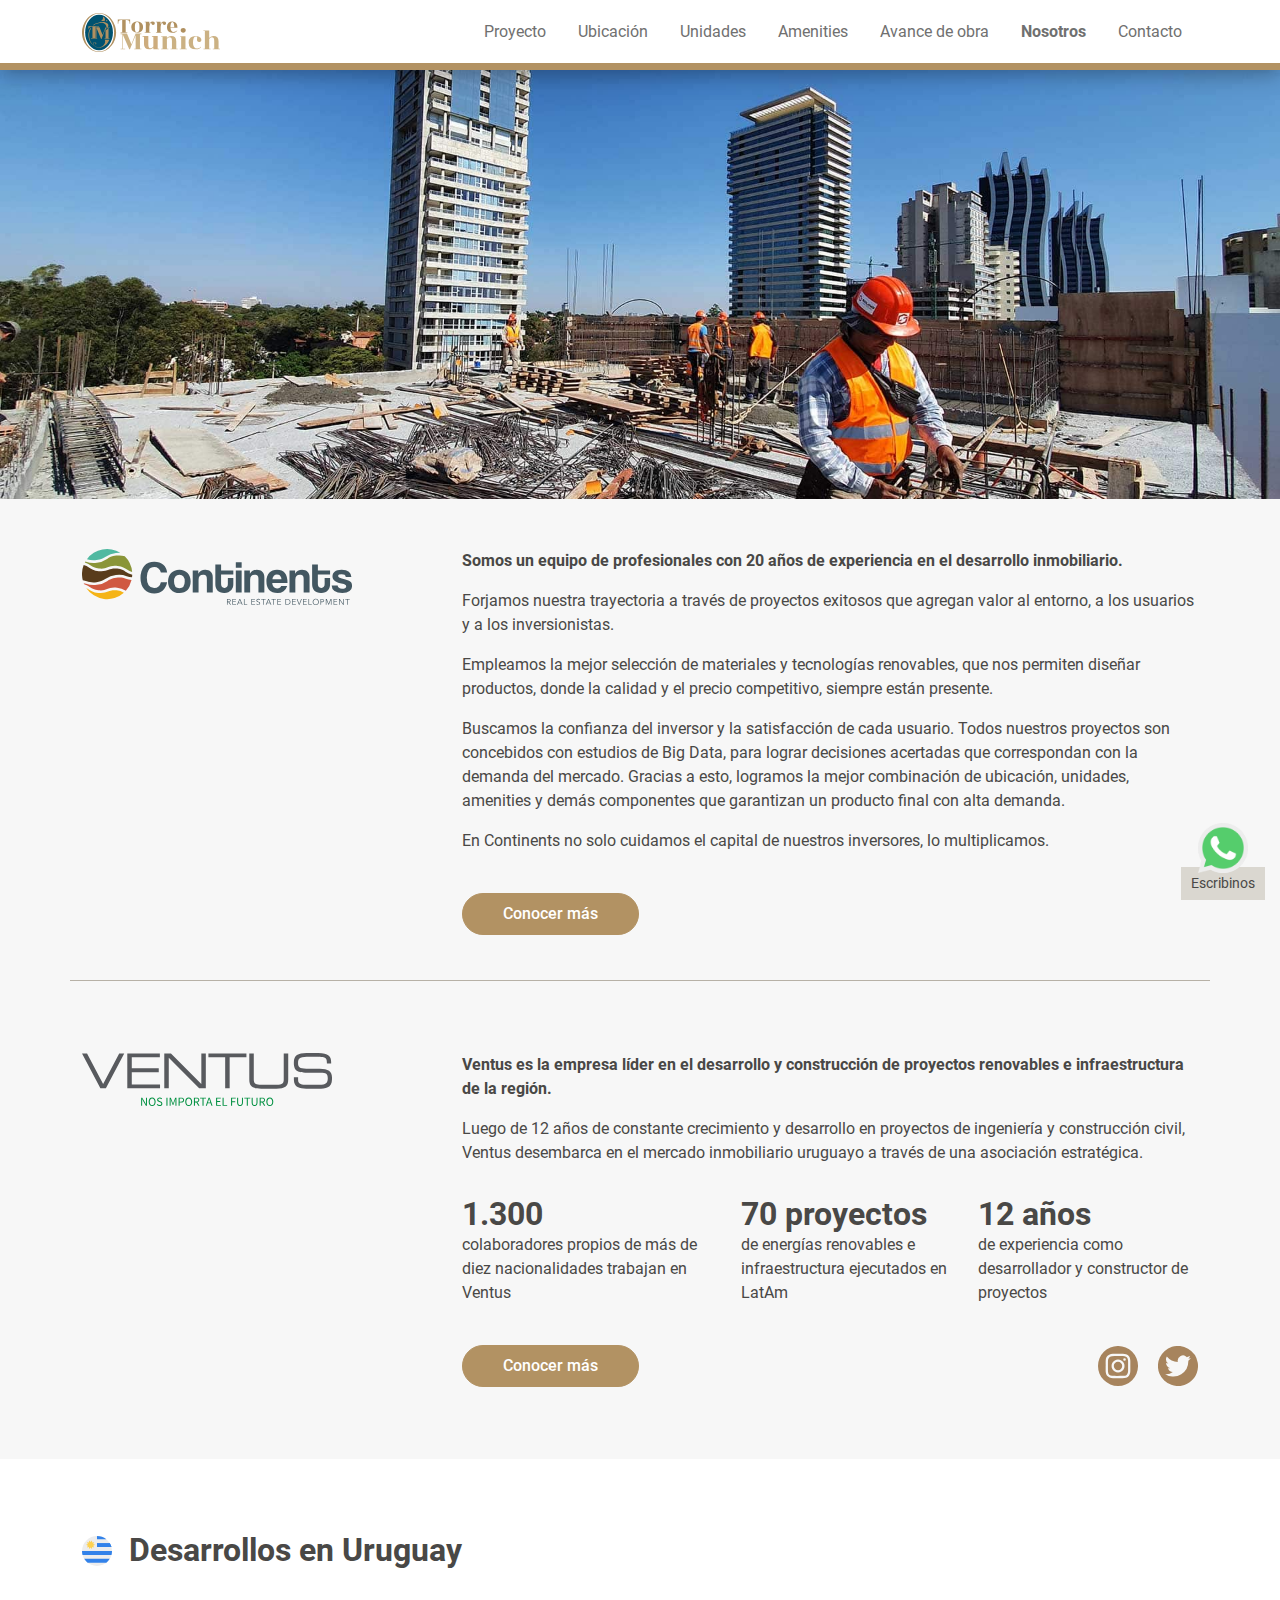
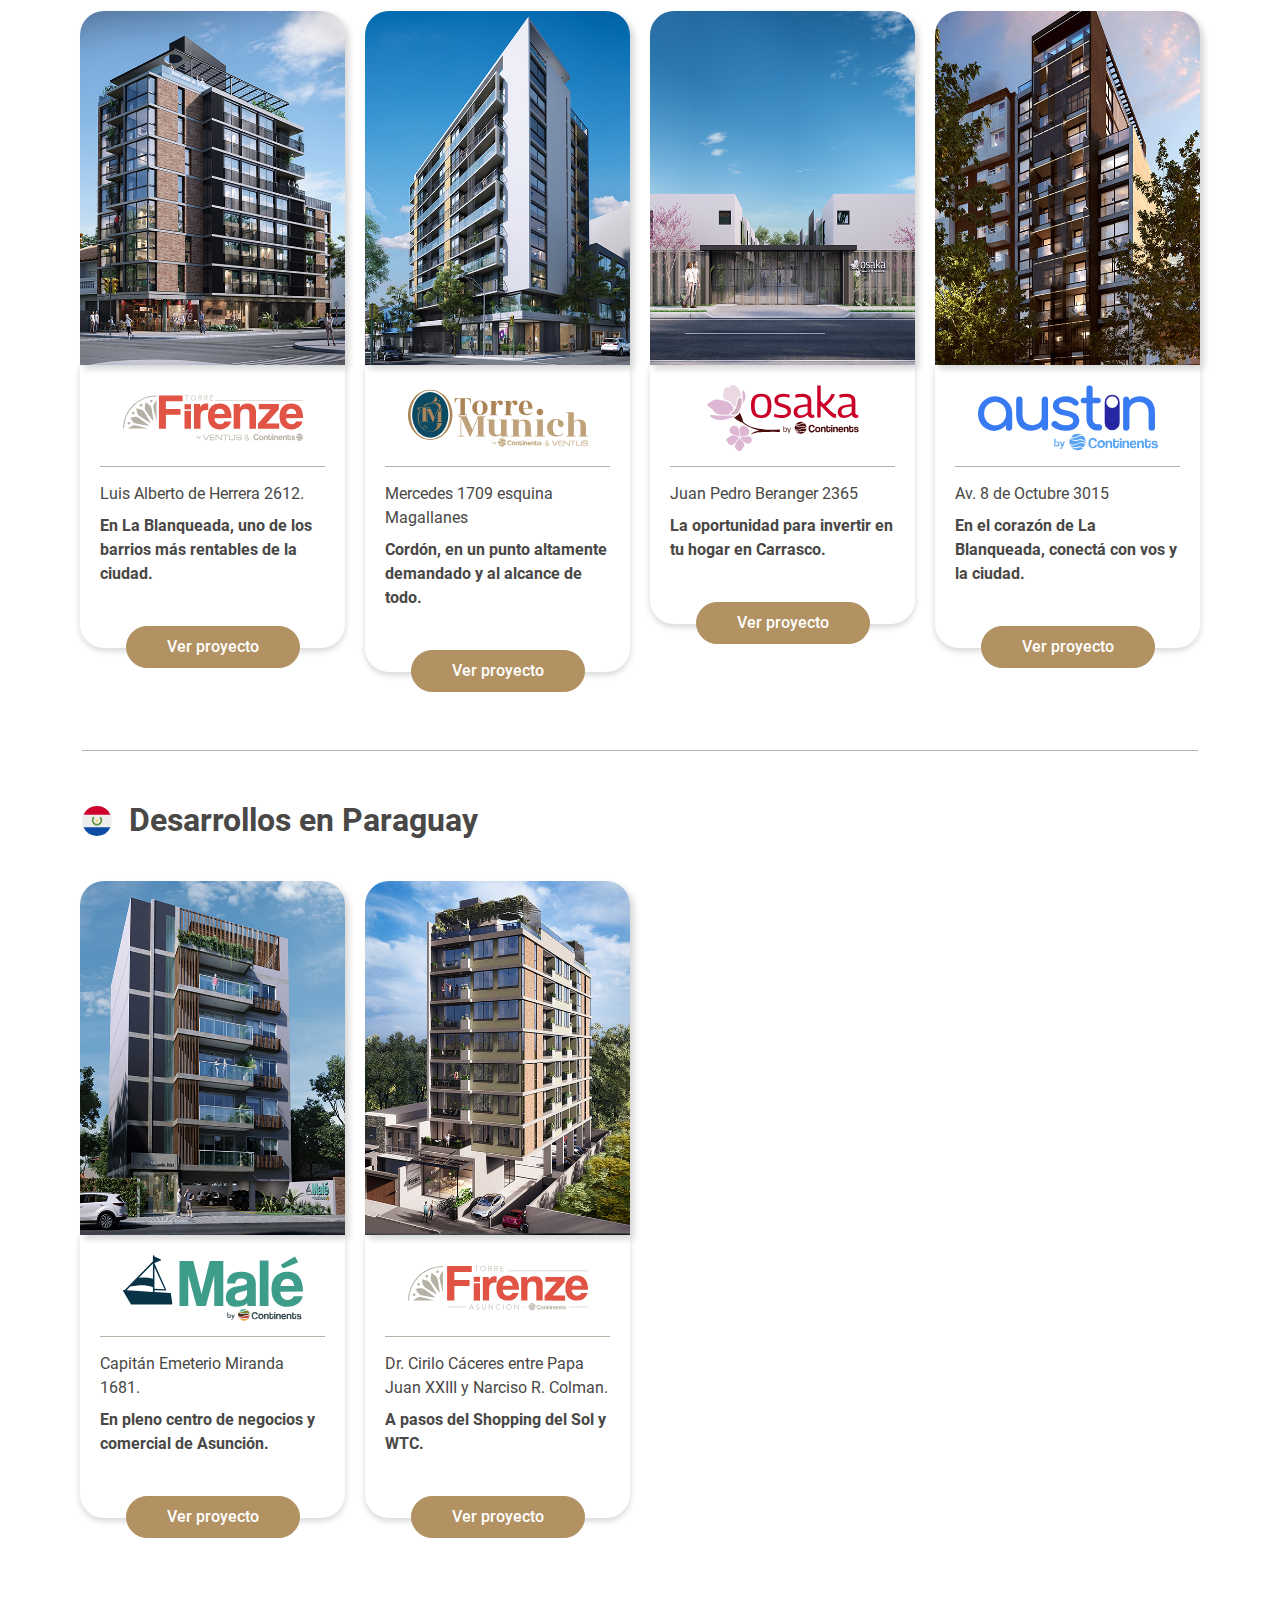
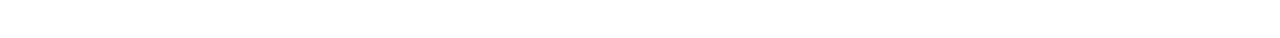
<file: us.html>
<!DOCTYPE html>
<html>
<head>
  <meta charset="utf-8">
  <meta name="viewport" content="width=device-width, initial-scale=1, shrink-to-fit=no">
  <link rel="shortcut icon" href="favicon.ico" type="image/x-icon" />
  <link rel="preload" href="assets/lib/bootstrap/bootstrap.min.css" as="style">
  <link rel="preload" href="assets/lib/animate.min.css" as="style">
  <link rel="preload" href="styles/css/fonts.css" as="style"/>
  <link rel="preload" href="styles/css/bundle.min.css" as="style"/>
  <link rel="stylesheet" href="assets/js/swiper/swiper-bundle.min.css">
  <link rel="stylesheet" href="assets/lib/lightgallery/css/lightgallery.min.css">
  <link rel="stylesheet" href="assets/js/owl-carousel/owl-carousel.min.css">
  <link rel="stylesheet" href="assets/js/owl-carousel/owl-theme.default.min.css">
  <link rel="stylesheet" href="assets/lib/bootstrap/bootstrap.min.css">
  <link rel="stylesheet" href="assets/lib/animate.min.css">
  <link rel="stylesheet" href="assets/js/fancybox/source/jquery.fancybox.css?v=2.1.7" type="text/css" media="screen" />
  <link rel="stylesheet" href="styles/css/fonts.css" />
  <link rel="stylesheet" href="styles/css/bundle.min.css" />
  <title>Torre Munich</title>
</head>
<body style="opacity: 1;">
  <header>
    <div class="container">
      <div class="row">
        <div class="col-12">
          <nav class="navbar navbar-expand-lg navbar-light">
              <a class="navbar-brand" href="/"><img src="assets/icons/logo-munich.svg" alt="Torre Munich" loading="lazy"></a>
              <button class="navbar-toggler" type="button" data-bs-toggle="collapse" data-bs-target="#navbarSupportedContent" aria-controls="navbarSupportedContent" aria-expanded="false" aria-label="Toggle navigation">
                <div class="line_m">
                  <span class="m_line"></span>
                  <span class="m_line"></span>
                  <span class="m_line"></span>
                </div>
              </button>
              <div class="collapse navbar-collapse" id="navbarSupportedContent">
                <ul class="navbar-nav ms-auto mb-lg-0">
                  <li class="nav-item">
                    <a class="nav-link" aria-current="page" href="/#description">Proyecto</a>
                  </li>
                  <li class="nav-item">
                    <a class="nav-link" href="/#location">Ubicación</a>
                  </li>
                  <li class="nav-item">
                    <a class="nav-link" href="/#unitsI">Unidades</a>
                  </li>
                  <li class="nav-item">
                    <a class="nav-link" href="/#amenitiesI">Amenities</a>
                  </li>
                  <li class="nav-item">
                    <a class="nav-link" href="/#advance">Avance de obra</a>
                  </li>
                  <li class="nav-item">
                    <a class="nav-link" href="#us" onclick="return false" style="font-weight: 700">Nosotros</a>
                  </li>
                  <li class="nav-item">
                    <a class="nav-link" href="/#contact">Contacto</a>
                  </li>
                </ul>
              </div>
          </nav>
        </div>
      </div>
    </div>
    <div id="whatsappBtn">
      <a href="https://api.whatsapp.com/send?phone=59897509571&text=Hola!%20Me%20gustar%C3%ADa%20tener%20m%C3%A1s%20informaci%C3%B3n%20sobre%20Torre%20Munich" target="_blank" onclick="gtag('event', 'click', {
            'event_category': 'Contactar por whatsapp',
            'event_label': 'Contactar por whatsapp',
            'value': 1
          });">
        <button>
          <img src="assets/icons/whatsapp.png" alt="wpp" loading="lazy" />
        </button>
        <span>Escribinos</span>
      </a>
    </div>
  </header>
  <section id="aboutUs">
    <div class="container-fluid">
      <div class="row" id="building">
        <div class="col-12 twoImages">
        </div>
      </div>
    </div>
    <div class="container">
      <div class="row" id="continents">
        <div class="col-12 col-lg-4">
          <img src="assets/icons/logo-continents.svg" alt="" class="logo" loading="lazy" />
        </div>
        <div class="col-12 col-lg-8">
          <p class="strong">Somos un equipo de profesionales con 20 años de experiencia en el desarrollo inmobiliario.</p>
          <p class="text">Forjamos nuestra trayectoria a través de proyectos exitosos que agregan valor al entorno, a los usuarios y a los inversionistas.</p>
          <p class="text">Empleamos la mejor selección de materiales y tecnologías renovables, que nos permiten diseñar productos, donde la calidad y el precio competitivo, siempre están presente. </p>
          <p class="text">Buscamos la confianza del inversor y la satisfacción de cada usuario. Todos nuestros proyectos son concebidos con estudios de Big Data, para lograr decisiones acertadas que correspondan con la demanda del mercado. Gracias a esto, logramos la mejor combinación de ubicación, unidades, amenities y demás componentes que garantizan un producto final con alta demanda.</p>
          <p class="text">En Continents no solo cuidamos el capital de nuestros inversores, lo multiplicamos.</p>
          <div class="seeMore">
            <a class="btn btn-primary" href="https://continentsred.com" target="_blank">Conocer más</a>
          </div>
        </div>
      </div>
    </div>
  </section>
  <section id="aboutUsv">
    <div class="container">
      <div class="row" id="ventus">
        <div class="col-12 col-lg-4">
          <img src="assets/icons/logo-ventus.svg" class="logo" loading="lazy"/>
        </div>
        <div class="col-12 col-lg-8">
          <p class="strong">Ventus es la empresa líder en el desarrollo y construcción de proyectos renovables e infraestructura de la región.</p>
          <p>Luego de 12 años de constante crecimiento y desarrollo en proyectos de ingeniería y construcción civil, Ventus desembarca en el mercado inmobiliario uruguayo a través de una asociación estratégica.</p>
          <div class="footer">
            <p class="mb-0"><span class="strong h2">1.300</span><br />colaboradores propios de más de diez nacionalidades trabajan en Ventus</p>
            <p class="mb-0"><span class="strong h2">70 proyectos</span><br />de energías renovables e infraestructura ejecutados en LatAm</p>
            <p class="mb-0"><span class="strong h2">12 años</span><br />de experiencia como desarrollador y constructor de proyectos</p>
          </div>
          <div class="seeMore">
            <a class="btn btn-primary" href="https://ventus.global/" target="_blank">Conocer más</a>
            <div class="red">
              <a href="https://www.instagram.com/ventus.global/" class="whatsapp strong me-3" target="_blank"><img src="assets/images/nosotros/instagram.svg" loading="lazy"></a>
              <a href=" https://twitter.com/Global_Ventus" class="twitter strong" target="_blank"><img src="assets/images/nosotros/twitter.svg" loading="lazy"></a>
            </div>
          </div>
        </div>
      </div>
    </div>
  </section>
  <section id="projects" class="projects">
    <div class="container">
      <div class="row">
        <div class="col-12 wow fadeInUp title">
          <img src="assets/images/nosotros/uruguay.svg" alt="Firenze Asunción">
          <p class="h2 fw-bold wow fadeInUp mb-0">Desarrollos en Uruguay</p>
        </div>
      </div>
      <div class="row mt-3">
        <div class="col-12 col-lg-6 col-xl-3 mb-5 wow fadeInUp mt-3 mt-xl-0 tam_proj" data-wow-delay="0.5s">
          <a href="http://torrefirenze.com.uy" target="_blank">
            <div class="contentImg">
              <img src="assets/images/nosotros/firenze.jpg" alt="firenze-paraguay">
            </div>
            <div class="legendImg">
              <div class="row">
                <div class="col-12  imgLegend">
                  <img src="assets/images/nosotros/firenzeuy.svg" alt="">
                  <div class="line"></div>
                  <p class="mb-2">Luis Alberto de Herrera 2612.</p>
                  <p class="fw-bold mb-0">En La Blanqueada, uno de los barrios más rentables de la ciudad.</p>
                </div>
              </div>
              <div class="row">
                <div class="btnProject col-12">
                  <a href="http://torrefirenze.com.uy" target="_blank" class="btn btn-primary">
                    Ver proyecto
                  </a>
                </div>
              </div>
            </div>
          </a>
        </div>
        <div class="col-12 col-lg-6 col-xl-3 mb-5 wow fadeInUp mt-3 mt-xl-0 tam_proj" data-wow-delay="0.5s">
          <a href="/">
            <div class="contentImg">
              <img src="assets/images/nosotros/munich.jpg" alt="munich">
            </div>
            <div class="legendImg">
              <div class="row">
                <div class="col-12  imgLegend">
                  <img src="assets/images/nosotros/munich.svg" alt="">
                  <div class="line"></div>
                  <p class="mb-2">Mercedes 1709 esquina Magallanes</p>
                  <p class="fw-bold mb-0">Cordón, en un punto altamente demandado y al alcance de todo.</p>
                </div>
              </div>
              <div class="row">
                <div class="btnProject col-12">
                  <a href="/" class="btn btn-primary">
                    Ver proyecto
                  </a>
                </div>
              </div>
            </div>
          </a>
        </div>
        <div class="col-12 col-lg-6 col-xl-3 mb-5 wow fadeInUp mt-3 mt-xl-0 tam_proj" data-wow-delay="0.5s">
          <a href="https://osaka.com.uy/" target="_blank">
            <div class="contentImg">
              <img src="assets/images/nosotros/osaka.jpg" alt="osaka">
            </div>
            <div class="legendImg">
              <div class="row">
                <div class="col-12  imgLegend">
                  <img src="assets/images/nosotros/osaka.svg" alt="">
                  <div class="line"></div>
                  <p class="mb-2">Juan Pedro Beranger 2365</p>
                  <p class="fw-bold mb-0">La oportunidad para invertir en tu hogar en Carrasco.</p>
                </div>
              </div>
              <div class="row">
                <div class="btnProject col-12">
                  <a href="https://osaka.com.uy/" target='_blank' class="btn btn-primary">
                    Ver proyecto
                  </a>
                </div>
              </div>
            </div>
          </a>
        </div>
        <div class="col-12 col-lg-6 col-xl-3 mb-5 wow fadeInUp mt-3 mt-xl-0 tam_proj" data-wow-delay="0.5s">
          <a href="https://austin.com.uy/" target="_blank">
            <div class="contentImg">
              <img src="assets/images/nosotros/austine.jpg" alt="austin">
            </div>
            <div class="legendImg">
              <div class="row">
                <div class="col-12  imgLegend">
                  <img src="assets/images/nosotros/austin.svg" alt="">
                  <div class="line"></div>
                  <p class="mb-2">Av. 8 de Octubre 3015</p>
                  <p class="fw-bold mb-0">En el corazón de La Blanqueada, conectá con vos y la ciudad.</p>
                </div>
              </div>
              <div class="row">
                <div class="btnProject col-12">
                  <a href="https://austin.com.uy/" target="_blank" class="btn btn-primary">
                    Ver proyecto
                  </a>
                </div>
              </div>
            </div>
          </a>
        </div>
      </div>
      <div class="line_mayor"></div>
      <div class="row">
        <div class="col-12 wow fadeInUp title">
          <img src="assets/images/nosotros/paraguay.svg" alt="Firenze Asunción">
          <p class="h2 fw-bold wow fadeInUp mb-0">Desarrollos en Paraguay</p>
        </div>
      </div>
      <div class="row mt-3">
        <div class="col-12 col-lg-6 col-xl-3 mb-5 wow fadeInUp mt-3 mt-xl-0 tam_proj" data-wow-delay="0.5s">
          <a href="http://www.male.com.py/" target="_blank">
            <div class="contentImg">
              <img src="assets/images/nosotros/male.jpg" alt="firenze-paraguay">
            </div>
            <div class="legendImg">
              <div class="row">
                <div class="col-12  imgLegend">
                  <img src="assets/images/nosotros/male.svg" alt="firenze-paraguay">
                  <div class="line"></div>
                  <p class="mb-2">Capitán Emeterio Miranda 1681.</p>
                  <p class="fw-bold mb-0">En pleno centro de negocios y comercial de Asunción.</p>
                </div>
              </div>
              <div class="row">
                <div class="btnProject col-12">
                  <a href="http://www.male.com.py/" target="_blank" class="btn btn-primary">
                    Ver proyecto
                  </a>
                </div>
              </div>
            </div>
          </a>
        </div>
        <div class="col-12 col-lg-6 col-xl-3 mb-5 wow fadeInUp mt-3 mt-xl-0 tam_proj" data-wow-delay="0.5s">
          <a href="http://torrefirenze.com.py/" target="_blank">
            <div class="contentImg">
              <img src="assets/images/nosotros/firenzepye.jpg" alt="munich">
            </div>
            <div class="legendImg">
              <div class="row">
                <div class="col-12  imgLegend">
                  <img src="assets/images/nosotros/firenze-bajada.svg" alt="">
                  <div class="line"></div>
                  <p class="mb-2">Dr. Cirilo Cáceres entre Papa Juan XXIII y Narciso R. Colman.</p>
                  <p class="fw-bold mb-0">A pasos del Shopping del Sol y WTC.</p>
                </div>
              </div>
              <div class="row">
                <div class="btnProject col-12">
                  <a href="http://torrefirenze.com.py/" target="_blank" class="btn btn-primary">
                    Ver proyecto
                  </a>
                </div>
              </div>
            </div>
          </a>
        </div>
      </div>
    </div>
  </section>
<script type="text/javascript" src="assets/lib/jquery.min.js"></script>
<script type="text/javascript" src="assets/lib/bootstrap/bootstrap.bundle.min.js"></script>
<script type="text/javascript" src="assets/lib/wow.min.js"></script>
<script type="text/javascript" src="assets/js/swiper/swiper-bundle.min.js"></script>
<script type="text/javascript" src="assets/js/fancybox/source/jquery.fancybox.pack.js"></script>
<script type="text/javascript" src="assets/js/fancybox/source/jquery.fancybox.pack.js"></script>
<script type="text/javascript" src="assets/js/owl-carousel/owl-carousel.min.js"></script>
<script type="text/javascript" src="assets/lib/lightgallery/js/lightgallery.min.js"></script>
<!-- <script type="text/javascript" src="assets/js/index.js"></script> -->
</body>
</html>
</file>
<file: styles/css/fonts.css>
@font-face {
  font-family: Raleway;
  src: url(../fonts/raleway/Raleway-Medium.ttf) format('truetype');
  font-style: normal;
  font-weight: 500;
}
@font-face {
  font-family: Raleway;
  src: url(../fonts/raleway/Raleway-SemiBold.ttf) format('truetype');
  font-style: normal;
  font-weight: 600;
}
@font-face {
  font-family: Raleway;
  src: url(../fonts/raleway/Raleway-Bold.ttf) format('truetype');
  font-style: normal;
  font-weight: 700;
}
@font-face {
  font-family: Raleway;
  src: url(../fonts/raleway/Raleway-ExtraBold.ttf) format('truetype');
  font-style: normal;
  font-weight: 800;
}
@font-face {
  font-family: Roboto;
  src: url(../fonts/roboto/Roboto-Thin.ttf) format('truetype');
  font-style: normal;
  font-weight: 100;
}

@font-face {
  font-family: Roboto;
  src: url(../fonts/roboto/Roboto-Light.ttf) format('truetype');
  font-style: normal;
  font-weight: 300;
}

@font-face {
  font-family: Roboto;
  src: url(../fonts/roboto/Roboto-Regular.ttf) format('truetype');
  font-style: normal;
  font-weight: 400;
}


@font-face {
  font-family: Roboto;
  src: url(../fonts/roboto/Roboto-Medium.ttf) format('truetype');
  font-style: normal;
  font-weight: 500;
}

@font-face {
  font-family: Roboto;
  src: url(../fonts/roboto/Roboto-Bold.ttf) format('truetype');
  font-style: normal;
  font-weight: 700;
}

@font-face {
  font-family: Roboto;
  src: url(../fonts/roboto/Roboto-Black.ttf) format('truetype');
  font-style: normal;
  font-weight: 900;
}
</file>
<file: styles/css/bundle.min.css>
:root{font-size:16px}body{overflow-x:hidden}p{font-weight:400}p.h1,h1,p.h2,h2,p.h3,h3,p.h5,p.display-2,.display-2,p.display-5,.display-5,p.display-6,.display-6{font-family:"Raleway";color:#005170;font-weight:700}p,p.h4,h4,h5,p.h6,h6{font-family:"Roboto";color:#494846}a,div,input,button,textarea{font-family:"Roboto";color:#494846}a{text-decoration:none}a:hover,a:active,a:focus{text-decoration:none}img{max-width:100%}section{position:relative;padding:8vh 0}.btn{border-radius:48px;padding:8px 40px;color:#fff;font-size:1rem;font-weight:500}.btn.btn-primary{background-color:#b29263;border-color:#b29263}.btn.btn-primary:hover,.btn.btn-primary:active,.btn.btn-primary:focus{background-color:#a19160 !important;border-color:#a19160 !important;box-shadow:none !important}.btn.btn-secondary{background-color:#005170;border-color:#005170}.btn.btn-secondary:hover,.btn.btn-secondary:active,.btn.btn-secondary:focus{background-color:#0e436f !important;border-color:#0e436f !important;box-shadow:none !important}.strong{font-weight:700}#b-header{background-image:linear-gradient(90deg, #000000cc 0%, #00000042 80%, #00000000 100%),url(../../assets/images/header/header-desktop.jpg);background-size:cover;height:100vh;background-position:center;background-repeat:no-repeat;padding-top:150px}#b-header .display-5{font-weight:700;color:#fff;margin-bottom:20px;font-family:"Raleway"}#b-header p{color:#fff;margin:0}#b-header p.textBorder{width:fit-content;border-top:solid 1px #fff;padding-top:20px;margin-bottom:20px}#b-header .container{z-index:5;position:relative}.swiper-pagination-bullet,.swiper-pagination-bullet-active{background:#7c7c7c}@media(max-width: 992px){#b-header{background-image:linear-gradient(90deg, #000000cc 0%, #00000042 80%, #00000000 100%),url(../../assets/images/header/header-mobile.jpg);background-position:center}section{position:relative;padding:4vh 0}}@media(max-width: 575.98px){#b-header p.textBorder{max-width:142px}}header{background-color:#fff;border-bottom:7px solid #b29263;height:70px;position:fixed;z-index:100;width:100%;top:0;box-shadow:0px 5px 19px rgba(0,0,0,.29)}header .navbar-brand img{width:160px}header .navbar{flex-wrap:nowrap}header .navbar .navbar-toggler{color:#fff;border-color:#fff}header .navbar .navbar-toggler .line_m{display:flex;flex-direction:column;align-items:center;justify-content:center}header .navbar .navbar-toggler .line_m span.m_line{width:24px;height:2px;margin:3px 0;background:#085170;border-radius:2px}header .navbar .navbar-collapse{justify-content:end;background-color:#fff}header .navbar .navbar-collapse .navbar-nav .nav-item a.nav-link{color:#707070;font-size:1rem;font-weight:400;padding-left:1rem !important;padding-right:1rem !important;white-space:nowrap}header .navbar .navbar-collapse .navbar-nav .nav-item a.nav-link.active{font-weight:700}@media(max-width: 991.98px){header .navbar .navbar-collapse{background-color:#fff;margin:0;position:fixed;top:68px;left:0;width:100%}header .navbar .navbar-collapse .navbar-nav li.nav-item:not(:last-child){border-bottom:1px solid #b7b1a5;width:100%}header .navbar-brand img{width:120px}}header div#whatsappBtn{position:fixed;bottom:0;right:15px;width:auto;padding:0;z-index:10}header div#whatsappBtn a{display:-webkit-box;display:-webkit-flex;display:-ms-flexbox;display:flex;-webkit-box-orient:vertical;-webkit-box-direction:normal;-webkit-flex-direction:column;-ms-flex-direction:column;flex-direction:column;-webkit-box-align:center;-webkit-align-items:center;-ms-flex-align:center;align-items:center;-webkit-box-pack:center;-webkit-justify-content:center;-ms-flex-pack:center;justify-content:center;text-decoration:none}header div#whatsappBtn a button{-webkit-border-radius:100%;border-radius:100%;padding:0px;border:none;position:relative;z-index:1;-webkit-animation:brickBtn 6s infinite;animation:brickBtn 6s infinite}header div#whatsappBtn a button img{width:50px}header div#whatsappBtn a span{background:#dad7d0;padding:6px 10px;font-size:14px;margin-top:-6px}header div#whatsappBtn button:focus{outline:none}header div#whatsappBtn a:hover{text-decoration:none;color:var(--text)}@keyframes brickBtn{0%{transform:translate(0, 0) rotate(0deg)}90%{transform:translate(1px, 1px) rotate(0deg)}91%{transform:translate(-1px, -2px) rotate(-1deg)}92%{transform:translate(-3px, 0) rotate(1deg)}93%{transform:translate(3px, 2px) rotate(0deg)}94%{transform:translate(1px, -1px) rotate(1deg)}95%{transform:translate(-1px, 2px) rotate(-1deg)}96%{transform:translate(-3px, 1px) rotate(0deg)}97%{transform:translate(3px, 1px) rotate(-1deg)}98%{transform:translate(-1px, -1px) rotate(1deg)}99%{transform:translate(1px, 2px) rotate(0deg)}100%{transform:translate(1px, -2px) rotate(-1deg)}}.dwallpaper{background-image:url(../../assets/images/fondo-d.png);padding:11% 10% 6% 14%;background-size:cover;background-position:center;background-repeat:no-repeat;margin-top:-10px}.dwallpaper_image{position:relative;z-index:2}.dwallpaper_image img.imgleft{max-width:510px;width:100%}.dwallpaper_text{padding:30px 25px;background:#fff;position:relative;z-index:1}.dwallpaper_text-inner{position:relative;z-index:2}.dwallpaper_text-inner h1{font-family:"Roboto";font-weight:400;font-size:1rem;color:#494846}.dwallpaper_logo-munich{width:100%;max-width:200px;margin-bottom:20px}.dwallpaper .text2{font-weight:700}.dwallpaper_table{display:flex;flex-direction:row;column-gap:40px}.dwallpaper_table p{margin-bottom:10px}.dwallpaper_table .line{background-color:#b7b1a5;height:1px;width:100%;margin-bottom:10px}.dwallpaper .button{margin-top:10px}.dwallpaper .l-text{display:flex;flex-direction:row;justify-content:space-between;margin-bottom:0px;margin-top:20px}.dwallpaper .l-text .text{font-size:.75rem;display:flex;flex-direction:column;justify-content:center;align-items:center;text-align:center}.dwallpaper .l-text .text img{width:80%;max-width:160px;margin-top:15px}.dwallpaper .l-text .text img.ventus{width:55%}#location{margin-bottom:0}#location .container{position:relative;z-index:2}#location .ptext{margin-bottom:auto;margin-top:auto}#location p.h1{text-align:center;margin-bottom:65px}#location p.h5{margin-bottom:10px}#location .mybtn{font-weight:400;font-size:1rem;color:#494846;background-color:#fff;border:none}#location .mybtn:hover,#location .mybtn:active,#location .mybtn:focus{text-decoration:none;font-weight:700;border:none;outline:none}#location .ulist{margin-top:40px}#location .ulist .list{display:flex;flex-direction:row;align-items:center;margin-bottom:25px;cursor:pointer;text-align:left}#location .ulist .list p{margin-bottom:0}#location .ulist .list.selector p{color:#000000C9;margin-bottom:0;font-weight:700}#location .ulist .list img{max-width:45px;padding-right:20px;width:100%}#location .mlocation{max-width:900px;width:100%;margin-left:auto;position:relative}#location .mlocation .active span:hover *{opacity:1;transition:.3s ease}#location .mlocation .active span::after{opacity:1 !important}#location .mlocation img{width:100%}#location .mlocation span{color:#fff;text-align:right;font-weight:600;font-size:.6rem;position:absolute}#location .mlocation span b{padding:4px 5px 1px 5px;line-height:1.25;display:inline-block;position:relative;z-index:10}#location .mlocation span::after{opacity:0;position:absolute;content:"";width:20px;height:20px;right:-22px;top:0;background-repeat:no-repeat;background-size:contain;background-position:center;z-index:2}#location .mlocation span:hover::after{transform:translateY(-3px);transition:.3s ease}#location .university span{max-width:80px}#location .university span::after{background-image:url(../../assets/images/ubicacion/pin-universidades.png)}#location .university span b{opacity:0;background-color:#0e436f}#location .university span:first-child{bottom:38%;left:3.3%}#location .university span:nth-child(2){top:25.5%;right:50%}#location .university span:nth-child(3){top:31.5%;right:44%}#location .university span:nth-child(4){bottom:44.2%;right:40.4%}#location .university span:nth-child(5){bottom:13%;right:47%}#location .university span:nth-child(6){top:19.8%;right:22.8%}#location .university span:nth-child(7){top:29%;right:10.1%}#location .university span:nth-child(7)::after{left:-26px}#location .university span:last-child{bottom:47.5%;right:10%}#location .sites-public span{max-width:70px}#location .sites-public span::after{background-image:url(../../assets/images/ubicacion/pin-parques.png)}#location .sites-public span b{opacity:0;background-color:#04a9cc}#location .sites-public span:first-child{bottom:15%;left:8%}#location .sites-public span:first-child::after{right:82px}#location .sites-public span:nth-child(2){bottom:39%;left:14.7%}#location .sites-public span:nth-child(3){bottom:17%;left:27.8%}#location .sites-public span:nth-child(4){bottom:42%;right:32.5%}#location .sites-public span:nth-child(5){bottom:2%;right:24.5%}#location .sites-public span:last-child{bottom:41.5%;right:16%}#location .clubs span::after{background-image:url(../../assets/images/ubicacion/pin-clubes.png)}#location .clubs span b{opacity:0;background-color:#007a96}#location .clubs span:first-child{top:14%;right:46.5%}#location .clubs span:last-child{top:2%;right:37.5%}#location .clubs span:last-child::after{top:13px}#location .banks span{max-width:50px}#location .banks span::after{background-image:url(../../assets/images/ubicacion/pin-bancos.png)}#location .banks span b{opacity:0;background-color:#a3dfe9}#location .banks span:first-child{bottom:23%;left:16%}#location .banks span:nth-child(2){bottom:37%;right:30%}#location .banks span:last-child{top:29.5%;right:.5%}#location .banks span:last-child::after{right:27px}#unitsI{background:linear-gradient(to bottom, rgba(250, 250, 250, 0.1) 0%, rgba(248, 248, 248, 0.1) 51%, #f8f8f8 53%, #f7f7f7 100%);z-index:1}#unitsI .wunits{position:relative}#unitsI .wunits .ptext{top:0;bottom:0;margin-top:auto;margin-bottom:auto}#unitsI .wunits img.uright{max-width:600px;width:100%;margin-top:15px}#unitsI .wunits:after{content:"";position:absolute;width:100%;height:70vh;top:50%;transform:translateY(-50%);z-index:-1;background-image:url(../../assets/images/unidades/fondo-udesktop.png);background-repeat:no-repeat;background-position:left center;background-size:100%}#unitsI p{color:#fff}#unitII{background-color:#f7f7f7}#unitII #nameLevel{color:#005170;font-weight:500;display:flex;justify-content:space-between;align-content:center;text-transform:capitalize}#unitII #nameLevel img{width:22px;height:auto}#unitII h5{color:#494846;font-weight:400}#unitII h3{font-family:"Raleway";font-weight:700;color:#005170}#unitII .edf-mark.active{pointer-events:none}#unitII .download{display:flex;flex-direction:row;justify-content:flex-end;margin-top:15px}#unitII .download .down{width:15px;margin-right:10px}#unitII .download .zoom{width:25px;margin-left:20px;transform:translateY(-3px)}#unitII .download a{text-decoration:none;font-size:1rem;font-weight:500;color:#005170}#unitII .footer{display:flex;align-items:flex-start;justify-content:center;column-gap:50px;margin-top:90px;margin-bottom:30px}#unitII .footer .unitp{display:flex;align-items:center;margin-top:2px}#unitII .footer .unitp canvas#myChart{width:110px !important;height:auto !important;margin-right:-25px}#unitII .footer .unitp img.porcentage{width:80px;padding-right:20px}#unitII .footer .unitp .titleFoo{color:#005170;margin-bottom:0;font-weight:700;line-height:.8}#unitII .footer .unitp .titleFoo span{font-size:.75rem}#unitII .footer .unitText{position:relative;text-align:left}#unitII .footer .unitText h5{font-style:italic}#unitII .footer .unitText p{margin-bottom:20px}#typology{padding:0}#typology .bg{background-size:cover;height:100vh;width:100%}#typology .bg.bg1{background-image:linear-gradient(90deg, #00000096 0%, #00000000 60%, #00000000 100%),url(../../assets/images/tipologias/monoambiente.jpg)}#typology .bg.bg2{background-image:linear-gradient(90deg, #00000096 0%, #00000000 60%, #00000000 100%),url(../../assets/images/tipologias/1dormitorio.jpg)}#typology .titleTypology{display:flex;align-items:center;height:100vh;position:absolute;z-index:10;top:0;left:0;width:100%}#typology .titleTypology::before{position:absolute;content:"";background-image:url(../../assets/images/tipologias/ft-desktop.png);width:32%;height:100vh;z-index:1;left:0;top:0;background-size:100% 100%;background-position:left center;background-repeat:no-repeat}#typology .titleTextTypology{height:86px;overflow:hidden;margin-bottom:20px}#typology .col-12{z-index:2}#typology h2,#typology p.display-2{color:#fff}#typology h2{font-weight:500}#typology p.display-2{font-weight:800;font-family:"Raleway"}#typology .btn.btn-primary{padding:6px 15px}#typology .download{margin-top:20px;position:relative}#typology .download .tipo_down{width:15px;margin-right:10px}#typology .download a{text-decoration:none;font-size:1rem;font-weight:500;color:#fff}#myModal .modal-content{padding:20px 0;border-radius:40px}#myModal .modal-content .btn-close{color:#005170;border:none;position:absolute;right:50px;top:50px;z-index:2}#myModal .modal-content .btn-close:hover,#myModal .modal-content .btn-close:focus,#myModal .modal-content .btn-close:active{color:#000;text-decoration:none;cursor:pointer;outline:none;box-shadow:none}#myModal .modal-content .modal-body .item{display:grid;grid-template-columns:40% auto;column-gap:25px}#myModal .modal-content .modal-body .item .mcol-left .display-5{font-weight:800}#myModal .modal-content .modal-body .item .mcol-left h3{margin-bottom:15px}#myModal .modal-content .modal-body .item .mcol-left .line{border-bottom:1px solid;color:#b7b1a5;width:100%;margin:10px 0}#myModal .modal-content .modal-body .item .mcol-left p{margin-bottom:10px}#myModal .modal-content .modal-body .item .mcol-left p.mt-3{font-size:.85rem}#myModal .modal-content .modal-body .item .mcol-left img.pref{margin-top:20px;width:100%;max-width:320px;margin-left:auto;margin-right:auto}#myModal .modal-content .modal-body .item .mcol-right{display:flex;flex-direction:column;align-items:center;justify-content:center}#myModal .modal-content .modal-body .item .mcol-right img.gref{width:100%;max-width:450px}#myModal .modal-content .modal-body .item .mcol-right img.img-dif{max-width:300px}#myModal .modal-content .modal-body .item .mcol-right img.img-dif1{max-width:400px}#myModal .modal-content .modal-body .owl-carousel{display:block;padding:0 62px}#myModal .modal-content .modal-body .owl-carousel .owl-dots{display:none}#myModal .modal-content .modal-body .owl-carousel button:focus{outline:none}#myModal .modal-content .modal-body .owl-carousel .owl-prev{position:absolute;left:1%}#myModal .modal-content .modal-body .owl-carousel .owl-next{position:absolute;right:1%}#myModal .modal-content .modal-body .owl-carousel .owl-nav [class*=owl-]{font-size:60px !important;top:0;bottom:0;margin-bottom:auto;margin-top:auto;color:#005170 !important}#myModal .modal-content .modal-body .owl-carousel .owl-nav [class*=owl-]:hover{background:none;text-decoration:none}#unitsGallery{width:65%;margin-left:auto;margin-right:auto}#unitsGallery .container{max-width:1000px}#unitsGallery .swiper-container{z-index:0}#unitsGallery .gallery-thumbs{margin-top:30px}#unitsGallery .gallery-thumbs .swiper-slide:hover{cursor:pointer}#amenitiesI{padding-bottom:0;padding-top:8vh}#amenitiesI .camenit{position:relative}#amenitiesI .camenit:after{content:"";position:absolute;width:100%;height:65vh;top:35%;transform:translateY(-50%);z-index:-1;background-image:url(../../assets/images/amenities/fa-d.png);background-repeat:no-repeat;background-position:left center;background-size:100%}#amenitiesI .col-right{top:0;bottom:0;margin-top:auto;margin-bottom:auto}#amenitiesI .col-right p{color:#fff}#amenitiesI .aright{width:100%;max-width:600px}#stext{padding:0;margin-top:-110px}#stext .atext{margin-left:auto}#a-amenities{background-image:url(../../assets/images/amenities/terraza-d.jpg);background-size:cover;height:100vh;background-position:center;background-repeat:no-repeat;margin-top:45px}#bamenities{padding-bottom:0}#bamenities img{width:100%}#bamenities .swiper-container .swiper-button-next{right:30px}#bamenities .swiper-container .swiper-button-prev{left:30px}#bamenities .swiper-container:after{position:absolute;width:100%;height:100%;content:"";background-color:rgba(0,0,0,.1);z-index:2;top:0}#amenitiesIII{padding-bottom:60px}#amenitiesIII .col-am{display:grid;grid-template-columns:1fr 1fr 1fr 1fr 1fr 1fr 1fr 1fr;margin-bottom:40px}#amenitiesIII .col-am .am{display:flex;flex-direction:column;align-items:center;justify-content:flex-start}#amenitiesIII .col-am .am img{max-width:90px;width:100%;margin-bottom:32px}#amenitiesIII .col-am .am p{text-align:center}#amenitiesIII .fancyImgBox{display:grid;grid-template-columns:1fr 1fr 1fr;grid-column-gap:15px;margin-top:10px;text-align:center}#amenitiesIII .fancyImgBox .fancyBox .fancyImgItem .thumbnail{-webkit-transition:ease-in-out .5s;transition:ease-in-out .5s;width:80%;margin-bottom:50px}#amenitiesIII .fancyImgBox .fancyBox .fancyImgItem:hover img.thumbnail{-webkit-transform:scale(1.05);transform:scale(1.05);-webkit-transition:ease-in-out .5s;transition:ease-in-out .5s}#amenitiesIII .fancyImgBox .fancyBox .information .titleFancyBox{font-weight:400;margin-bottom:27px}#advance{background-color:#f7f7f7;padding-bottom:10px;padding-top:50px}#advance .title{text-align:center;margin-bottom:55px;color:#494846}#advance .tline{text-align:center}#advance .tline img{width:60%;margin-left:auto;margin-right:auto}#advance .aline{display:grid;grid-template-columns:25% 75%;width:75%;margin-left:auto;margin-right:auto}#advance .aline .item{text-align:center}#advance .aline .item img{width:100%;height:100px;margin-top:0;margin-bottom:0;max-width:65px}#advance .aline .item.inic{display:flex;flex-direction:column;align-items:center;width:85%}#advance .aline .item.process{display:flex;flex-direction:column;align-items:center;justify-content:center}#advance .aline .item.finish{display:flex;flex-direction:column;margin-left:auto;width:30%}#advance .aline .item.finish img.finish{margin-left:auto;margin-right:auto}#gallery{background-color:#f7f7f7;padding-bottom:27px;padding-top:0}#gallery #lightgallery{display:grid;grid-template-columns:repeat(4, 1fr);grid-column-gap:4px;padding-top:20px}#gallery #lightgallery a{overflow:hidden;position:relative}#gallery #lightgallery a img{transition:all .5s ease;width:100%}#gallery #lightgallery a p{left:15px;top:15px;position:absolute;z-index:2;color:#fff;background:#005170;padding:5px 24px;border-radius:30px;box-shadow:0 3px 6px #00000030;font-size:.7rem;font-weight:700}#gallery #lightgallery a:hover img{transform:scale(1.07)}#project{text-align:center;padding-bottom:60px}#project .ititle{display:flex;flex-direction:row;align-items:center;justify-content:center;margin-bottom:35px}#project .ititle h3{margin-bottom:0;color:#494846}#project .ititle img{width:100%;max-width:60px;padding-right:20px}#project img.logo-ventus{width:100%;margin-top:52px;max-width:220px}#project img.psolare{width:100%;max-width:350px;position:absolute;right:0;bottom:-40px;z-index:-1}#projectUs{background-image:url(../../assets/images/bigdata/fbigdata.png);background-repeat:no-repeat;background-position:center;background-size:cover;text-align:center}#projectUs p,#projectUs p.h3,#projectUs u{color:#fff}#projectUs .title{margin-bottom:30px}#projectUs .logo{display:flex;flex-direction:row;justify-content:center;align-items:flex-end;margin-bottom:54px}#projectUs .logo p{margin-bottom:0;margin-right:10px;font-size:1rem}#projectUs .logo img{height:33px}#projectUs .footer{display:flex;flex-direction:row;justify-content:space-evenly;align-items:center;margin-top:50px}#projectUs .footer p{margin:0;line-height:1.5rem}#projectUs .footer span{font-weight:700;font-size:2rem}#contact{padding:45px 0}#contact p.h5{margin-bottom:43px}#contact p.h3{margin-bottom:10px}#contact form#contactForm{margin-bottom:15px;width:90%}#contact form#contactForm .form-floating{margin-bottom:12px}#contact form#contactForm .form-floating .form-control{border:1px solid #707070}#contact .formCol2{display:flex;flex-direction:column;justify-content:center}#contact .formCol2 p.h3.strong{font-size:20px;font-weight:500}#contact .formCol2 h5{font-weight:400}#contact .formCol2 h5.strong.fw-bold{margin-bottom:37px}#contact .formCol2 a img{width:100%;max-width:35px;margin-right:18px}#contact .formCol2 .red-socials img{width:100%;max-width:35px;margin-right:18px}#contact .formCol2 .whatsapp{font-size:20px;display:flex;flex-direction:initial;align-items:center;margin-bottom:20px;color:#005170}#contact .formCol2 .red-socials{display:flex;flex-direction:row}#contact .formCol2 .red-socials .social-links{display:flex;flex-wrap:wrap;column-gap:15px}#contact .formCol2 .red-socials .social-links a{margin:0;line-height:1.3}#contact #formSending p.strong{display:flex;flex-direction:row;align-items:baseline}#contact #formSending p.strong span{background:#005170;height:6px;width:6px;border-radius:100%;margin:0 3px;animation:sending 1s infinite}#contact #formSending p.strong span:first-child{margin-left:6px}#contact #formSending p.strong span:nth-child(2){animation-delay:200ms}#contact #formSending p.strong span:last-child{animation-delay:300ms}@keyframes sending{50%{opacity:.5}100%{opacity:1}}@media(min-width: 992px){#amenitiesI .container{transform:translateY(-70px)}#amenitiesI .aright{display:none}}@media(min-width: 992px)and (max-width: 1199px){#amenitiesI .camenit:after{background-size:150%;background-position:25% center}}@media(min-width: 1200px){.dwallpaper_image img{transform:scale(1.15);position:absolute;bottom:35px;z-index:1;right:45px}.dwallpaper_text{padding:30px 0px 20px 40px;box-shadow:2px 5px 10px rgba(0,0,0,.15)}.dwallpaper_text:before{content:"";position:absolute;height:100%;background:#fff;z-index:1;width:150%;left:-40%;top:0}#unitII .footer .unitText:before{content:"";position:absolute;left:-20px;height:calc(100% - 62px);width:1px;background:#b7b1a5}}@media(min-width: 1260px){.dwallpaper_image img{transform:scale(1.05);bottom:2px}.dwallpaper_text{padding:30px 0px 30px 30px}}@media(min-width: 1330px){.dwallpaper_image img{transform:scale(0.95);bottom:-28px}.dwallpaper_text{padding:30px 0px 30px 0px}}@media(min-width: 1440px){.dwallpaper_image img{transform:scale(0.9);bottom:-50px}.dwallpaper_text{padding:30px 30px 30px 0}.dwallpaper_text:before{width:100%}#stext .atext{margin-top:-50px}}@media(min-width: 1600px){.dwallpaper_image img{transform:scale(0.8);bottom:-90px}.dwallpaper_text{padding:30px 30px 30px 0}#stext .atext{margin-top:-20px}}@media(max-width: 1399.98px){#unitsGallery{width:55%}}@media(max-width: 1300px){.dwallpaper_table{column-gap:20px}}@media(max-width: 1199.98px){.dwallpaper{background-image:none;background-color:#fff;padding:8vh 0}.dwallpaper_text{padding:0 15px}.dwallpaper_table{display:flex;flex-direction:column;padding-top:9px;background-color:#f7f7f7;padding-bottom:10px;text-align:center}.dwallpaper_table .line{width:100%}.dwallpaper_table .uline{display:none}.dwallpaper .button{text-align:center;margin-top:20px}.dwallpaper .l-text{justify-content:space-evenly;margin-bottom:0}#stext{margin-top:-50px}#unitsGallery{width:100%}}@media(max-width: 1024px){#unitsI{margin-top:0}#unitII{padding-top:0}}@media(max-width: 991.98px){.dwallpaper{padding-bottom:0}.dwallpaper_logo-munich{max-width:150px}.dwallpaper .logos{margin-bottom:20px}#location p.h1{margin-bottom:35px;margin-top:40px}#location .display-6{margin-bottom:27px}#location .ptext:not(button){text-align:center}#location .ulist{margin-top:45px}#location .mlocation span{font-size:calc(.3vw + .6rem)}#location .mlocation span::after{right:-18px;width:15px;height:15px;top:10px}#location .clubs span:last-child{top:6%}#location .clubs span:last-child::after{top:0px}#location .university span:nth-child(3){right:48%}#location .university span:nth-child(3)::after{right:-35px}#location .university span:nth-child(5){bottom:9%;right:46%}#location .university span:nth-child(6)::after{right:-25px}#location .banks span:first-child::after{right:-25px}#location .banks span:last-child::after{right:40px}#location .sites-public span:nth-child(4){bottom:40%;right:30.5%}#location .sites-public span:last-child::after{right:-30px}#unitsI{margin-top:20px;padding-bottom:0;overflow:hidden}#unitsI .wunits:after{width:100vw;background-size:cover;background-position:bottom;height:100%;max-height:500px;top:25%;background-image:url(../../assets/images/unidades/fondo-umobile.png)}#unitsI .wunits{position:relative}#unitsI .wunits img.uright{margin-left:auto;width:100%;right:0;max-width:650px;z-index:0}#unitsI .ptext{width:100%;text-align:center}#unitII{text-align:center;padding-top:50px}#a-amenities{background-image:url(../../assets/images/amenities/terraza-m.jpg)}#amenitiesI{margin:0;padding:0}#amenitiesI .camenit{padding-top:60px;padding-bottom:50px}#amenitiesI .camenit:after{width:100vw;background-size:cover;height:100%;max-height:450px;background-image:url(../../assets/images/amenities/fa-m.png);background-position:bottom;top:0;transform:none}#amenitiesI .camenit .aright{width:100%;max-width:600px;margin-left:auto;margin-top:20px}#amenitiesI .camenit .col-right{text-align:center}#typology .mbg{background-size:cover;height:45vh;width:100%;background-position:center;background-repeat:no-repeat}#typology .mbg.mbg1{background-image:url(../../assets/images/tipologias/monoambiente.jpg)}#typology .mbg.mbg2{background-image:url(../../assets/images/tipologias/1dormitorio.jpg)}#typology .swiper-container .swiper-slide{flex-direction:column}#typology .swiper-container .swiper-button-prev{top:90%;left:auto;right:90px}#typology .swiper-container .swiper-button-prev::after{font-size:20px}#typology .swiper-container .swiper-button-next{top:90%;right:30px}#typology .swiper-container .swiper-button-next::after{font-size:20px}#typology .btn.btn-primary{padding:5px 20px;font-weight:400}#typology .mtypology{background-image:url(../../assets/images/tipologias/ft-mobile.png);height:auto;width:100%;background-position:center;background-repeat:no-repeat;background-size:cover;display:flex;flex-direction:column;justify-content:center;padding:45px 0}#myModal .modal-content{border-radius:30px}#myModal .modal-content .btn-close{top:30px;right:30px}#myModal .modal-content .modal-body .item{display:grid;grid-template-columns:auto;column-gap:0;row-gap:20px}#myModal .modal-content .modal-body .item .mcol-left img.pref{display:none}#myModal .modal-content .modal-body .item .mcol-right img.gref{max-width:300px;left:0;right:0;margin-left:auto;margin-right:auto}#myModal .modal-content .modal-body .owl-carousel{display:block;padding:0 15px}#myModal .modal-content .modal-body .owl-carousel .owl-nav [class*=owl-]{font-weight:300}#unitsGallery .swiper-container .swiper-button-prev::after{font-size:20px}#unitsGallery .swiper-container .swiper-button-next::after{font-size:20px}#amenitiesIII .col-am{display:grid;grid-template-columns:1fr 1fr}#amenitiesIII .col-am .am img{margin-bottom:20px;margin-top:15px;max-width:110px}#amenitiesIII .fancyImgBox{grid-template-columns:1fr;grid-row-gap:70px}#bamenities .swiper-container .swiper-button-prev{left:10px}#bamenities .swiper-container .swiper-button-prev::after{font-size:20px}#bamenities .swiper-container .swiper-button-next{right:10px}#bamenities .swiper-container .swiper-button-next::after{font-size:20px}#advance{padding-top:40px;padding-bottom:20px}#advance .tline img{width:85%;text-align:center;margin-left:auto;margin-right:auto}#advance .aline{width:100%}#advance .aline .item.inic{width:80%}#advance .aline .item.finish{width:35%}#gallery #lightgallery{grid-template-columns:repeat(4, 1fr);margin-top:10px}#project img.psolare{display:none}#stext{padding-top:80px}#contact form#contactForm{width:100%}#contact .formCol2{margin-top:20px}}@media(max-width: 768px){#location .university span:first-child{bottom:38%;left:0%}#location .university span:nth-child(5){bottom:8%;right:45%}#location .sites-public span:nth-child(4){bottom:44%}#location .banks span:first-child{left:10%}#location .banks span:last-child{top:29.5%;right:-2%}#unitsI .wunits img.uright{max-width:550px}#unitII{padding-top:40px}#myModal .modal-content .modal-body .owl-carousel .owl-prev{left:-10px}#myModal .modal-content .modal-body .owl-carousel .owl-next{right:-10px}#myModal .modal-content .modal-body .item .mcol-left .display-5{font-size:1.75rem}#myModal .modal-content .modal-body .item .mcol-left h3{font-size:1rem}#myModal .modal-content .modal-body .item .mcol-left p.mt-3{font-size:.63rem}#myModal .modal-content .modal-body .item .mcol-right img.gref{max-width:250px}#unitsGallery{padding:5px 0}#unitsGallery .container{max-width:100%}#unitsGallery .container .col-12{padding:0}#unitsGallery .gallery-thumbs{display:none}#project .ititle{flex-direction:column}#project .ititle img{margin-bottom:20px;padding-right:0;max-width:50px}#projectUs .footer{margin-top:45px;flex-direction:column}#projectUs .footer p:not(:last-child){margin-bottom:30px}#advance h1.title{margin-bottom:30px}#advance .tline img{width:80%}#advance .aline .item.inic{width:80%}#advance .aline .item img{width:auto;height:35px;margin:20px auto 10px}#gallery #lightgallery{display:block;width:100%;padding-bottom:0;margin-top:0}#gallery #lightgallery a{display:block}#projectUs{background-image:none;background-color:#b29263}#unitII .footer{flex-direction:column}#unitII .footer .unitp{margin-bottom:15px;margin-left:auto;margin-right:auto}#unitII .footer .unitp canvas#myChar{display:none}#unitII .footer .unitText{text-align:center;margin:0 auto}#unitII .footer .unitText h3,#unitII .footer .unitText p{text-align:center}#amenitiesI .camenit .aright{max-width:500px}}@media(max-width: 576px){#unitsI{padding-bottom:0px}#unitsI .wunits img.uright{max-width:400px}#myModal .modal-content .btn-close{right:30px}#amenitiesI .camenit img.aright{max-width:400px}#amenitiesIII .col-am .am img{max-width:80px}#advance h5{font-size:.8rem}#advance .item p{font-size:12px;line-height:14px}.dwallpaper .l-text .text{font-size:.6rem}.dwallpaper_table{width:calc(100% + 30px);margin-left:-15px}#location .ulist .list{margin-bottom:15px}#location .ulist .list img{width:30px;padding-right:10px}#location .ulist .list p{font-size:14px}}@media(max-width: 500px){#location .mlocation span{font-size:.6rem}#location .university span:first-child{left:0%}#location .university span:nth-child(5){bottom:10%;right:47%}#location .university span:nth-child(6){top:17%}#location .university span:nth-child(7){top:26%;right:3%}#location .sites-public span:first-child{bottom:14%;left:9%}#location .sites-public span:nth-child(2){bottom:41%;left:13%}#location .sites-public span:nth-child(3){left:26%}#location .sites-public span:nth-child(4){bottom:44%;right:32%}#location .sites-public span:last-child::after{right:-20px}#location .clubs span:first-child{top:10%}#location .banks span:first-child{bottom:25%}#location .banks span:last-child::after{right:29px}}@media(max-width: 445px){#location .banks span:first-child{left:8%}}@media(max-width: 425px){#unitsI{padding-bottom:10px}#unitsI .wunits img.uright{max-width:330px}#unitII{padding-top:10%}#amenitiesI .camenit img.aright{max-width:300px}}@media(max-width: 390px){#location .banks span:first-child{left:5%}}@media(max-width: 375px){#location .banks span:first-child{left:3.1%}#unitsI .wunits img.uright{max-width:80%}#unitII{padding-top:10%}}@media(max-width: 320px){#location .banks span:first-child{left:2.8%}}footer{background-color:#f7f7f7;padding:50px 0}footer .col-12{align-items:center}footer .col-12 .item1{display:flex;flex-direction:row;justify-content:space-around;align-items:center;column-gap:130px;margin-bottom:45px}footer .col-12 .item1 .subitem1{display:flex;flex-direction:column;justify-content:center;align-items:center}footer .col-12 .item1 img{max-width:150px;width:100%}footer .col-12 .item1 p{font-size:1rem}footer .col-12 .item2{text-align:center}footer .col-12 .item2 p{font-size:1rem;margin-top:15px}@media(max-width: 991.98px){footer .item img{width:calc(100% - 60px)}footer .item1 p{font-size:1rem}}@media(max-width: 768px){footer{padding:45px 0}footer .col-12{justify-content:center}footer .col-12 .item1{flex-direction:column;justify-content:center;row-gap:20px;margin-bottom:20px}footer .col-12 .item1 .subitem1 img{width:calc(100% - 10px)}footer .col-12 .item1 .subitem1 p{font-size:.75rem;margin-bottom:5px}footer .col-12 .item1 .subitem1:not(:first-child) p{margin-bottom:10px}footer .col-12 .item1 .subitem1:last-child p{margin-bottom:2px}footer .col-12 .item2{margin-top:20px;text-align:center}footer .col-12 .item2 p{margin-top:0;font-size:.8rem}}#aboutUs{background-color:#f7f7f7;padding-top:69px;margin-top:0;padding-bottom:45px}#aboutUs .divider{width:100%;margin:40px auto 70px}#aboutUs img.logo{width:100%;max-width:270px}#aboutUs .seeMore{margin-top:40px}#aboutUs .twoImages{background-image:url(../../assets/images/nosotros/continents-nosotros.jpg);height:430px;width:100%;background-position:center;background-repeat:no-repeat;background-size:cover}#aboutUs #continents{margin-top:50px}#aboutUsv{background-color:#f7f7f7;padding-top:0}#aboutUsv>.container{padding-top:8vh;border-top:solid 1px #b7b1a6}#aboutUsv img.logo{width:100%;max-width:250px}#aboutUsv #ventus div.twoImages img:not(.logo){width:100%;margin-bottom:30px}#aboutUsv #ventus .footer{display:flex;flex-direction:row;justify-content:center;margin-top:30px;column-gap:15px}#aboutUsv #ventus .seeMore{display:flex;flex-direction:row;align-items:center;margin-top:40px}#aboutUsv #ventus .seeMore .red{margin-left:auto}#aboutUsv #ventus .seeMore .red img{max-width:40px;width:100%}.projects .line_mayor{margin-top:30px;width:100%;border-bottom:1px solid #b7b1a6;margin-bottom:50px;margin-left:auto;margin-right:auto}.projects .title{display:flex;flex-direction:row;align-items:center;justify-content:left;margin-bottom:25px}.projects .title p.h2{font-family:"Roboto";color:#494846}.projects .title img{max-width:30px;width:100%;margin-right:17px}.projects a{text-decoration:none}.projects a:hover .contentImg img{transform:scale(1.07)}.projects .tam_proj{padding:0 10px}.projects .contentImg{position:relative;overflow:hidden;border-top-left-radius:24px;border-top-right-radius:24px;max-height:358px;display:flex;flex-direction:row;justify-content:center;align-items:flex-end;box-shadow:4px 4px 6px #00000029}.projects .contentImg img{width:100%;transition:all .5s ease;height:354.66px}.projects .band_projects{width:40px;padding-right:10px;transform:translateY(-3px)}.projects .legendImg{padding:20px;box-shadow:0px 3px 6px #00000029;border-bottom-left-radius:24px;border-bottom-right-radius:24px}.projects .legendImg .line{margin-top:15px;width:100%;border-bottom:1px solid #b7b1a6;margin-bottom:15px;margin-left:auto;margin-right:auto}.projects .legendImg .imgLegend{display:flex;flex-direction:column;justify-content:center}.projects .legendImg .imgLegend img{width:100%;max-width:180px;height:66px;margin-left:auto;margin-right:auto}.projects .legendImg .textLegend p{margin:3px;font-size:16px;font-weight:700}.projects .btnProject{text-align:center;position:relative;z-index:0;margin:0;transform:translateY(40px)}.projects .btnProject .btn{position:relative;z-index:2}@media(max-width: 991.98px){#aboutUs #continents img.logo{width:50%;margin-bottom:50px}#aboutUs #continents .col-12.col-lg-4{text-align:center}#aboutUs #continents .seeMore{text-align:center}#aboutUsv #ventus{margin-top:30px}#aboutUsv #ventus .footer{flex-direction:column;row-gap:18px}#aboutUsv #ventus img.logo{width:50%;margin-bottom:50px}#aboutUsv #ventus .col-12.col-lg-4{text-align:center}#aboutUsv #ventus .seeMore{text-align:center;display:block}#aboutUsv #ventus .seeMore .red{margin-left:auto;margin-top:36px}.projects .title{margin-bottom:2px}.projects .title img{margin-right:10px}}@media(max-width: 575.98px){.projects .tam_proj{padding:0 30px}.projects .contentImg img{height:270px}.projects .legendImg{padding:15px}.projects .legendImg .line{margin-top:10px;margin-bottom:10px}.projects .legendImg .imgLegend img{max-width:130px;height:40px}.projects .legendImg .imgLegend p{font-size:12px}}/*# sourceMappingURL=bundle.min.css.map */
</file>
<file: assets/lib/lightgallery/css/lightgallery.min.css>
@font-face{font-family:lg;src:url(../fonts/lg.ttf?22t19m) format("truetype"),url(../fonts/lg.woff?22t19m) format("woff"),url(../fonts/lg.svg?22t19m#lg) format("svg");font-weight:400;font-style:normal;font-display:block}.lg-icon{font-family:lg!important;speak:never;font-style:normal;font-weight:400;font-variant:normal;text-transform:none;line-height:1;-webkit-font-smoothing:antialiased;-moz-osx-font-smoothing:grayscale}.lg-actions .lg-next,.lg-actions .lg-prev{background-color:rgba(0,0,0,.45);border-radius:2px;color:#999;cursor:pointer;display:block;font-size:22px;margin-top:-10px;padding:8px 10px 9px;position:absolute;top:50%;z-index:1080;border:none;outline:0}.lg-actions .lg-next.disabled,.lg-actions .lg-prev.disabled{pointer-events:none;opacity:.5}.lg-actions .lg-next:hover,.lg-actions .lg-prev:hover{color:#FFF}.lg-actions .lg-next{right:20px}.lg-actions .lg-next:before{content:"\e095"}.lg-actions .lg-prev{left:20px}.lg-actions .lg-prev:after{content:"\e094"}@-webkit-keyframes lg-right-end{0%,100%{left:0}50%{left:-30px}}@-moz-keyframes lg-right-end{0%,100%{left:0}50%{left:-30px}}@-ms-keyframes lg-right-end{0%,100%{left:0}50%{left:-30px}}@keyframes lg-right-end{0%,100%{left:0}50%{left:-30px}}@-webkit-keyframes lg-left-end{0%,100%{left:0}50%{left:30px}}@-moz-keyframes lg-left-end{0%,100%{left:0}50%{left:30px}}@-ms-keyframes lg-left-end{0%,100%{left:0}50%{left:30px}}@keyframes lg-left-end{0%,100%{left:0}50%{left:30px}}.lg-outer.lg-right-end .lg-object{-webkit-animation:lg-right-end .3s;-o-animation:lg-right-end .3s;animation:lg-right-end .3s;position:relative}.lg-outer.lg-left-end .lg-object{-webkit-animation:lg-left-end .3s;-o-animation:lg-left-end .3s;animation:lg-left-end .3s;position:relative}.lg-toolbar{z-index:1082;left:0;position:absolute;top:0;width:100%;background-color:rgba(0,0,0,.45)}.lg-toolbar .lg-icon{color:#999;cursor:pointer;float:right;font-size:24px;height:47px;line-height:27px;padding:10px 0;text-align:center;width:50px;text-decoration:none!important;outline:0;background:0 0;border:none;box-shadow:none;-webkit-transition:color .2s linear;-o-transition:color .2s linear;transition:color .2s linear}.lg-toolbar .lg-icon:hover{color:#FFF}.lg-toolbar .lg-close:after{content:"\e070"}.lg-toolbar .lg-download:after{content:"\e0f2"}.lg-sub-html{background-color:rgba(0,0,0,.45);bottom:0;color:#EEE;font-size:16px;left:0;padding:10px 40px;position:fixed;right:0;text-align:center;z-index:1080}.lg-sub-html h4{margin:0;font-size:13px;font-weight:700}.lg-sub-html p{font-size:12px;margin:5px 0 0}#lg-counter{color:#999;display:inline-block;font-size:16px;padding-left:20px;padding-top:12px;vertical-align:middle}.lg-next,.lg-prev,.lg-toolbar{opacity:1;-webkit-transition:-webkit-transform .35s cubic-bezier(0,0,.25,1) 0s,opacity .35s cubic-bezier(0,0,.25,1) 0s,color .2s linear;-moz-transition:-moz-transform .35s cubic-bezier(0,0,.25,1) 0s,opacity .35s cubic-bezier(0,0,.25,1) 0s,color .2s linear;-o-transition:-o-transform .35s cubic-bezier(0,0,.25,1) 0s,opacity .35s cubic-bezier(0,0,.25,1) 0s,color .2s linear;transition:transform .35s cubic-bezier(0,0,.25,1) 0s,opacity .35s cubic-bezier(0,0,.25,1) 0s,color .2s linear}.lg-hide-items .lg-prev{opacity:0;-webkit-transform:translate3d(-10px,0,0);transform:translate3d(-10px,0,0)}.lg-hide-items .lg-next{opacity:0;-webkit-transform:translate3d(10px,0,0);transform:translate3d(10px,0,0)}.lg-hide-items .lg-toolbar{opacity:0;-webkit-transform:translate3d(0,-10px,0);transform:translate3d(0,-10px,0)}body:not(.lg-from-hash) .lg-outer.lg-start-zoom .lg-object{-webkit-transform:scale3d(.5,.5,.5);transform:scale3d(.5,.5,.5);opacity:0;-webkit-transition:-webkit-transform 250ms cubic-bezier(0,0,.25,1) 0s,opacity 250ms cubic-bezier(0,0,.25,1)!important;-moz-transition:-moz-transform 250ms cubic-bezier(0,0,.25,1) 0s,opacity 250ms cubic-bezier(0,0,.25,1)!important;-o-transition:-o-transform 250ms cubic-bezier(0,0,.25,1) 0s,opacity 250ms cubic-bezier(0,0,.25,1)!important;transition:transform 250ms cubic-bezier(0,0,.25,1) 0s,opacity 250ms cubic-bezier(0,0,.25,1)!important;-webkit-transform-origin:50% 50%;-moz-transform-origin:50% 50%;-ms-transform-origin:50% 50%;transform-origin:50% 50%}body:not(.lg-from-hash) .lg-outer.lg-start-zoom .lg-item.lg-complete .lg-object{-webkit-transform:scale3d(1,1,1);transform:scale3d(1,1,1);opacity:1}.lg-outer .lg-thumb-outer{background-color:#0D0A0A;bottom:0;position:absolute;width:100%;z-index:1080;max-height:350px;-webkit-transform:translate3d(0,100%,0);transform:translate3d(0,100%,0);-webkit-transition:-webkit-transform .25s cubic-bezier(0,0,.25,1) 0s;-moz-transition:-moz-transform .25s cubic-bezier(0,0,.25,1) 0s;-o-transition:-o-transform .25s cubic-bezier(0,0,.25,1) 0s;transition:transform .25s cubic-bezier(0,0,.25,1) 0s}.lg-outer .lg-thumb-outer.lg-grab .lg-thumb-item{cursor:-webkit-grab;cursor:-moz-grab;cursor:-o-grab;cursor:-ms-grab;cursor:grab}.lg-outer .lg-thumb-outer.lg-grabbing .lg-thumb-item{cursor:move;cursor:-webkit-grabbing;cursor:-moz-grabbing;cursor:-o-grabbing;cursor:-ms-grabbing;cursor:grabbing}.lg-outer .lg-thumb-outer.lg-dragging .lg-thumb{-webkit-transition-duration:0s!important;transition-duration:0s!important}.lg-outer.lg-thumb-open .lg-thumb-outer{-webkit-transform:translate3d(0,0,0);transform:translate3d(0,0,0)}.lg-outer .lg-thumb{padding:10px 0;height:100%;margin-bottom:-5px}.lg-outer .lg-thumb-item{cursor:pointer;float:left;overflow:hidden;height:100%;border:2px solid #FFF;border-radius:4px;margin-bottom:5px}@media (min-width:1025px){.lg-outer .lg-thumb-item{-webkit-transition:border-color .25s ease;-o-transition:border-color .25s ease;transition:border-color .25s ease}}.lg-outer .lg-thumb-item.active,.lg-outer .lg-thumb-item:hover{border-color:#a90707}.lg-outer .lg-thumb-item img{width:100%;height:100%;object-fit:cover}.lg-outer.lg-has-thumb .lg-item{padding-bottom:120px}.lg-outer.lg-can-toggle .lg-item{padding-bottom:0}.lg-outer.lg-pull-caption-up .lg-sub-html{-webkit-transition:bottom .25s ease;-o-transition:bottom .25s ease;transition:bottom .25s ease}.lg-outer.lg-pull-caption-up.lg-thumb-open .lg-sub-html{bottom:100px}.lg-outer .lg-toogle-thumb{background-color:#0D0A0A;border-radius:2px 2px 0 0;color:#999;cursor:pointer;font-size:24px;height:39px;line-height:27px;padding:5px 0;position:absolute;right:20px;text-align:center;top:-39px;width:50px;outline:0;border:none}.lg-outer .lg-toogle-thumb:after{content:"\e1ff"}.lg-outer .lg-toogle-thumb:hover{color:#FFF}.lg-outer .lg-video-cont{display:inline-block;vertical-align:middle;max-width:1140px;max-height:100%;width:100%;padding:0 5px}.lg-outer .lg-video{width:100%;height:0;padding-bottom:56.25%;overflow:hidden;position:relative}.lg-outer .lg-video .lg-object{display:inline-block;position:absolute;top:0;left:0;width:100%!important;height:100%!important}.lg-outer .lg-video .lg-video-play{width:84px;height:59px;position:absolute;left:50%;top:50%;margin-left:-42px;margin-top:-30px;z-index:1080;cursor:pointer}.lg-outer .lg-has-iframe .lg-video{-webkit-overflow-scrolling:touch;overflow:auto}.lg-outer .lg-has-vimeo .lg-video-play{background:url(../img/vimeo-play.png) no-repeat}.lg-outer .lg-has-vimeo:hover .lg-video-play{background:url(../img/vimeo-play.png) 0 -58px no-repeat}.lg-outer .lg-has-html5 .lg-video-play{background:url(../img/video-play.png) no-repeat;height:64px;margin-left:-32px;margin-top:-32px;width:64px;opacity:.8}.lg-outer .lg-has-html5:hover .lg-video-play{opacity:1}.lg-outer .lg-has-youtube .lg-video-play{background:url(../img/youtube-play.png) no-repeat}.lg-outer .lg-has-youtube:hover .lg-video-play{background:url(../img/youtube-play.png) 0 -60px no-repeat}.lg-outer .lg-video-object{width:100%!important;height:100%!important;position:absolute;top:0;left:0}.lg-outer .lg-has-video .lg-video-object{visibility:hidden}.lg-outer .lg-has-video.lg-video-playing .lg-object,.lg-outer .lg-has-video.lg-video-playing .lg-video-play{display:none}.lg-outer .lg-has-video.lg-video-playing .lg-video-object{visibility:visible}.lg-progress-bar{background-color:#333;height:5px;left:0;position:absolute;top:0;width:100%;z-index:1083;opacity:0;-webkit-transition:opacity 80ms ease 0s;-moz-transition:opacity 80ms ease 0s;-o-transition:opacity 80ms ease 0s;transition:opacity 80ms ease 0s}.lg-progress-bar .lg-progress{background-color:#a90707;height:5px;width:0}.lg-progress-bar.lg-start .lg-progress{width:100%}.lg-show-autoplay .lg-progress-bar{opacity:1}.lg-autoplay-button:after{content:"\e01d"}.lg-show-autoplay .lg-autoplay-button:after{content:"\e01a"}.lg-outer.lg-css3.lg-zoom-dragging .lg-item.lg-complete.lg-zoomable .lg-image,.lg-outer.lg-css3.lg-zoom-dragging .lg-item.lg-complete.lg-zoomable .lg-img-wrap{-webkit-transition-duration:0s;transition-duration:0s}.lg-outer.lg-use-transition-for-zoom .lg-item.lg-complete.lg-zoomable .lg-img-wrap{-webkit-transition:-webkit-transform .3s cubic-bezier(0,0,.25,1) 0s;-moz-transition:-moz-transform .3s cubic-bezier(0,0,.25,1) 0s;-o-transition:-o-transform .3s cubic-bezier(0,0,.25,1) 0s;transition:transform .3s cubic-bezier(0,0,.25,1) 0s}.lg-outer.lg-use-left-for-zoom .lg-item.lg-complete.lg-zoomable .lg-img-wrap{-webkit-transition:left .3s cubic-bezier(0,0,.25,1) 0s,top .3s cubic-bezier(0,0,.25,1) 0s;-moz-transition:left .3s cubic-bezier(0,0,.25,1) 0s,top .3s cubic-bezier(0,0,.25,1) 0s;-o-transition:left .3s cubic-bezier(0,0,.25,1) 0s,top .3s cubic-bezier(0,0,.25,1) 0s;transition:left .3s cubic-bezier(0,0,.25,1) 0s,top .3s cubic-bezier(0,0,.25,1) 0s}.lg-outer .lg-item.lg-complete.lg-zoomable .lg-img-wrap{-webkit-transform:translate3d(0,0,0);transform:translate3d(0,0,0);-webkit-backface-visibility:hidden;-moz-backface-visibility:hidden;backface-visibility:hidden}.lg-outer .lg-item.lg-complete.lg-zoomable .lg-image{-webkit-transform:scale3d(1,1,1);transform:scale3d(1,1,1);-webkit-transition:-webkit-transform .3s cubic-bezier(0,0,.25,1) 0s,opacity .15s!important;-moz-transition:-moz-transform .3s cubic-bezier(0,0,.25,1) 0s,opacity .15s!important;-o-transition:-o-transform .3s cubic-bezier(0,0,.25,1) 0s,opacity .15s!important;transition:transform .3s cubic-bezier(0,0,.25,1) 0s,opacity .15s!important;-webkit-transform-origin:0 0;-moz-transform-origin:0 0;-ms-transform-origin:0 0;transform-origin:0 0;-webkit-backface-visibility:hidden;-moz-backface-visibility:hidden;backface-visibility:hidden}#lg-zoom-in:after{content:"\e311"}#lg-actual-size{font-size:20px}#lg-actual-size:after{content:"\e033"}#lg-zoom-out{opacity:.5;pointer-events:none}#lg-zoom-out:after{content:"\e312"}.lg-zoomed #lg-zoom-out{opacity:1;pointer-events:auto}.lg-outer .lg-pager-outer{bottom:60px;left:0;position:absolute;right:0;text-align:center;z-index:1080;height:10px}.lg-outer .lg-pager-outer.lg-pager-hover .lg-pager-cont{overflow:visible}.lg-outer .lg-pager-cont{cursor:pointer;display:inline-block;overflow:hidden;position:relative;vertical-align:top;margin:0 5px}.lg-outer .lg-pager-cont:hover .lg-pager-thumb-cont{opacity:1;-webkit-transform:translate3d(0,0,0);transform:translate3d(0,0,0)}.lg-outer .lg-pager-cont.lg-pager-active .lg-pager{box-shadow:0 0 0 2px #fff inset}.lg-outer .lg-pager-thumb-cont{background-color:#fff;color:#FFF;bottom:100%;height:83px;left:0;margin-bottom:20px;margin-left:-60px;opacity:0;padding:5px;position:absolute;width:120px;border-radius:3px;-webkit-transition:opacity .15s ease 0s,-webkit-transform .15s ease 0s;-moz-transition:opacity .15s ease 0s,-moz-transform .15s ease 0s;-o-transition:opacity .15s ease 0s,-o-transform .15s ease 0s;transition:opacity .15s ease 0s,transform .15s ease 0s;-webkit-transform:translate3d(0,5px,0);transform:translate3d(0,5px,0)}.lg-outer .lg-pager-thumb-cont img{width:100%;height:100%}.lg-outer .lg-pager{background-color:rgba(255,255,255,.5);border-radius:50%;box-shadow:0 0 0 8px rgba(255,255,255,.7) inset;display:block;height:12px;-webkit-transition:box-shadow .3s ease 0s;-o-transition:box-shadow .3s ease 0s;transition:box-shadow .3s ease 0s;width:12px}.lg-outer .lg-pager:focus,.lg-outer .lg-pager:hover{box-shadow:0 0 0 8px #fff inset}.lg-outer .lg-caret{border-left:10px solid transparent;border-right:10px solid transparent;border-top:10px dashed;bottom:-10px;display:inline-block;height:0;left:50%;margin-left:-5px;position:absolute;vertical-align:middle;width:0}.lg-fullscreen:after{content:"\e20c"}.lg-fullscreen-on .lg-fullscreen:after{content:"\e20d"}.lg-outer #lg-dropdown-overlay{background-color:rgba(0,0,0,.25);bottom:0;cursor:default;left:0;position:fixed;right:0;top:0;z-index:1081;opacity:0;visibility:hidden;-webkit-transition:visibility 0s linear .18s,opacity .18s linear 0s;-o-transition:visibility 0s linear .18s,opacity .18s linear 0s;transition:visibility 0s linear .18s,opacity .18s linear 0s}.lg-outer.lg-dropdown-active #lg-dropdown-overlay,.lg-outer.lg-dropdown-active .lg-dropdown{-webkit-transition-delay:0s;transition-delay:0s;-moz-transform:translate3d(0,0,0);-o-transform:translate3d(0,0,0);-ms-transform:translate3d(0,0,0);-webkit-transform:translate3d(0,0,0);transform:translate3d(0,0,0);opacity:1;visibility:visible}.lg-outer.lg-dropdown-active #lg-share{color:#FFF}.lg-outer .lg-dropdown{background-color:#fff;border-radius:2px;font-size:14px;list-style-type:none;margin:0;padding:10px 0;position:absolute;right:0;text-align:left;top:50px;opacity:0;visibility:hidden;-moz-transform:translate3d(0,5px,0);-o-transform:translate3d(0,5px,0);-ms-transform:translate3d(0,5px,0);-webkit-transform:translate3d(0,5px,0);transform:translate3d(0,5px,0);-webkit-transition:-webkit-transform .18s linear 0s,visibility 0s linear .5s,opacity .18s linear 0s;-moz-transition:-moz-transform .18s linear 0s,visibility 0s linear .5s,opacity .18s linear 0s;-o-transition:-o-transform .18s linear 0s,visibility 0s linear .5s,opacity .18s linear 0s;transition:transform .18s linear 0s,visibility 0s linear .5s,opacity .18s linear 0s}.lg-outer .lg-dropdown:after{content:"";display:block;height:0;width:0;position:absolute;border:8px solid transparent;border-bottom-color:#FFF;right:16px;top:-16px}.lg-outer .lg-dropdown>li:last-child{margin-bottom:0}.lg-outer .lg-dropdown>li:hover .lg-icon,.lg-outer .lg-dropdown>li:hover a{color:#333}.lg-outer .lg-dropdown a{color:#333;display:block;white-space:pre;padding:4px 12px;font-family:"Open Sans","Helvetica Neue",Helvetica,Arial,sans-serif;font-size:12px}.lg-outer .lg-dropdown a:hover{background-color:rgba(0,0,0,.07)}.lg-outer .lg-dropdown .lg-dropdown-text{display:inline-block;line-height:1;margin-top:-3px;vertical-align:middle}.lg-outer .lg-dropdown .lg-icon{color:#333;display:inline-block;float:none;font-size:20px;height:auto;line-height:1;margin-right:8px;padding:0;vertical-align:middle;width:auto}.lg-outer,.lg-outer .lg,.lg-outer .lg-inner{height:100%;width:100%}.lg-outer #lg-share{position:relative}.lg-outer #lg-share:after{content:"\e80d"}.lg-outer #lg-share-facebook .lg-icon{color:#3b5998}.lg-outer #lg-share-facebook .lg-icon:after{content:"\e904"}.lg-outer #lg-share-twitter .lg-icon{color:#00aced}.lg-outer #lg-share-twitter .lg-icon:after{content:"\e907"}.lg-outer #lg-share-googleplus .lg-icon{color:#dd4b39}.lg-outer #lg-share-googleplus .lg-icon:after{content:"\e905"}.lg-outer #lg-share-pinterest .lg-icon{color:#cb2027}.lg-outer #lg-share-pinterest .lg-icon:after{content:"\e906"}.lg-outer .lg-img-rotate{position:absolute;padding:0 5px;left:0;right:0;top:0;bottom:0;-webkit-transition:-webkit-transform .3s cubic-bezier(.32,0,.67,0) 0s;-moz-transition:-moz-transform .3s cubic-bezier(.32,0,.67,0) 0s;-o-transition:-o-transform .3s cubic-bezier(.32,0,.67,0) 0s;transition:transform .3s cubic-bezier(.32,0,.67,0) 0s}.lg-rotate-left:after{content:"\e900"}.lg-rotate-right:after{content:"\e901"}.lg-icon.lg-flip-hor,.lg-icon.lg-flip-ver{font-size:26px}.lg-flip-ver:after{content:"\e903"}.lg-flip-hor:after{content:"\e902"}.lg-group:after{content:"";display:table;clear:both}.lg-outer{position:fixed;top:0;left:0;z-index:1050;text-align:left;opacity:0;outline:0;-webkit-transition:opacity .15s ease 0s;-o-transition:opacity .15s ease 0s;transition:opacity .15s ease 0s}.lg-outer *{-webkit-box-sizing:border-box;-moz-box-sizing:border-box;box-sizing:border-box}.lg-outer.lg-visible{opacity:1}.lg-outer.lg-css3 .lg-item.lg-current,.lg-outer.lg-css3 .lg-item.lg-next-slide,.lg-outer.lg-css3 .lg-item.lg-prev-slide{-webkit-transition-duration:inherit!important;transition-duration:inherit!important;-webkit-transition-timing-function:inherit!important;transition-timing-function:inherit!important}.lg-outer.lg-css3.lg-dragging .lg-item.lg-current,.lg-outer.lg-css3.lg-dragging .lg-item.lg-next-slide,.lg-outer.lg-css3.lg-dragging .lg-item.lg-prev-slide{-webkit-transition-duration:0s!important;transition-duration:0s!important;opacity:1}.lg-outer.lg-grab img.lg-object{cursor:-webkit-grab;cursor:-moz-grab;cursor:-o-grab;cursor:-ms-grab;cursor:grab}.lg-outer.lg-grabbing img.lg-object{cursor:move;cursor:-webkit-grabbing;cursor:-moz-grabbing;cursor:-o-grabbing;cursor:-ms-grabbing;cursor:grabbing}.lg-outer .lg{position:relative;overflow:hidden;margin-left:auto;margin-right:auto;max-width:100%;max-height:100%}.lg-outer .lg-inner{position:absolute;left:0;top:0;white-space:nowrap}.lg-outer .lg-item{background:url(../img/loading.gif) center center no-repeat;display:none!important}.lg-outer.lg-css .lg-current,.lg-outer.lg-css3 .lg-current,.lg-outer.lg-css3 .lg-next-slide,.lg-outer.lg-css3 .lg-prev-slide{display:inline-block!important}.lg-outer .lg-img-wrap,.lg-outer .lg-item{display:inline-block;text-align:center;position:absolute;width:100%;height:100%}.lg-outer .lg-img-wrap:before,.lg-outer .lg-item:before{content:"";display:inline-block;height:50%;width:1px;margin-right:-1px}.lg-outer .lg-img-wrap{position:absolute;padding:0 5px;left:0;right:0;top:0;bottom:0}.lg-outer .lg-item.lg-complete{background-image:none}.lg-outer .lg-item.lg-current{z-index:1060}.lg-outer .lg-image{display:inline-block;vertical-align:middle;max-width:100%;max-height:100%;width:auto!important;height:auto!important}.lg-outer.lg-show-after-load .lg-item .lg-object,.lg-outer.lg-show-after-load .lg-item .lg-video-play{opacity:0;-webkit-transition:opacity .15s ease 0s;-o-transition:opacity .15s ease 0s;transition:opacity .15s ease 0s}.lg-outer.lg-show-after-load .lg-item.lg-complete .lg-object,.lg-outer.lg-show-after-load .lg-item.lg-complete .lg-video-play{opacity:1}.lg-outer .lg-empty-html,.lg-outer.lg-hide-download #lg-download{display:none}.lg-backdrop{position:fixed;top:0;left:0;right:0;bottom:0;z-index:1040;background-color:#000;opacity:0;-webkit-transition:opacity .15s ease 0s;-o-transition:opacity .15s ease 0s;transition:opacity .15s ease 0s}.lg-backdrop.in{opacity:1}.lg-css3.lg-no-trans .lg-current,.lg-css3.lg-no-trans .lg-next-slide,.lg-css3.lg-no-trans .lg-prev-slide{-webkit-transition:none 0s ease 0s!important;-moz-transition:none 0s ease 0s!important;-o-transition:none 0s ease 0s!important;transition:none 0s ease 0s!important}.lg-css3.lg-use-css3 .lg-item,.lg-css3.lg-use-left .lg-item{-webkit-backface-visibility:hidden;-moz-backface-visibility:hidden;backface-visibility:hidden}.lg-css3.lg-fade .lg-item{opacity:0}.lg-css3.lg-fade .lg-item.lg-current{opacity:1}.lg-css3.lg-fade .lg-item.lg-current,.lg-css3.lg-fade .lg-item.lg-next-slide,.lg-css3.lg-fade .lg-item.lg-prev-slide{-webkit-transition:opacity .1s ease 0s;-moz-transition:opacity .1s ease 0s;-o-transition:opacity .1s ease 0s;transition:opacity .1s ease 0s}.lg-css3.lg-slide.lg-use-css3 .lg-item{opacity:0}.lg-css3.lg-slide.lg-use-css3 .lg-item.lg-prev-slide{-webkit-transform:translate3d(-100%,0,0);transform:translate3d(-100%,0,0)}.lg-css3.lg-slide.lg-use-css3 .lg-item.lg-next-slide{-webkit-transform:translate3d(100%,0,0);transform:translate3d(100%,0,0)}.lg-css3.lg-slide.lg-use-css3 .lg-item.lg-current{-webkit-transform:translate3d(0,0,0);transform:translate3d(0,0,0);opacity:1}.lg-css3.lg-slide.lg-use-css3 .lg-item.lg-current,.lg-css3.lg-slide.lg-use-css3 .lg-item.lg-next-slide,.lg-css3.lg-slide.lg-use-css3 .lg-item.lg-prev-slide{-webkit-transition:-webkit-transform 1s cubic-bezier(0,0,.25,1) 0s,opacity .1s ease 0s;-moz-transition:-moz-transform 1s cubic-bezier(0,0,.25,1) 0s,opacity .1s ease 0s;-o-transition:-o-transform 1s cubic-bezier(0,0,.25,1) 0s,opacity .1s ease 0s;transition:transform 1s cubic-bezier(0,0,.25,1) 0s,opacity .1s ease 0s}.lg-css3.lg-slide.lg-use-left .lg-item{opacity:0;position:absolute;left:0}.lg-css3.lg-slide.lg-use-left .lg-item.lg-prev-slide{left:-100%}.lg-css3.lg-slide.lg-use-left .lg-item.lg-next-slide{left:100%}.lg-css3.lg-slide.lg-use-left .lg-item.lg-current{left:0;opacity:1}.lg-css3.lg-slide.lg-use-left .lg-item.lg-current,.lg-css3.lg-slide.lg-use-left .lg-item.lg-next-slide,.lg-css3.lg-slide.lg-use-left .lg-item.lg-prev-slide{-webkit-transition:left 1s cubic-bezier(0,0,.25,1) 0s,opacity .1s ease 0s;-moz-transition:left 1s cubic-bezier(0,0,.25,1) 0s,opacity .1s ease 0s;-o-transition:left 1s cubic-bezier(0,0,.25,1) 0s,opacity .1s ease 0s;transition:left 1s cubic-bezier(0,0,.25,1) 0s,opacity .1s ease 0s}
</file>
